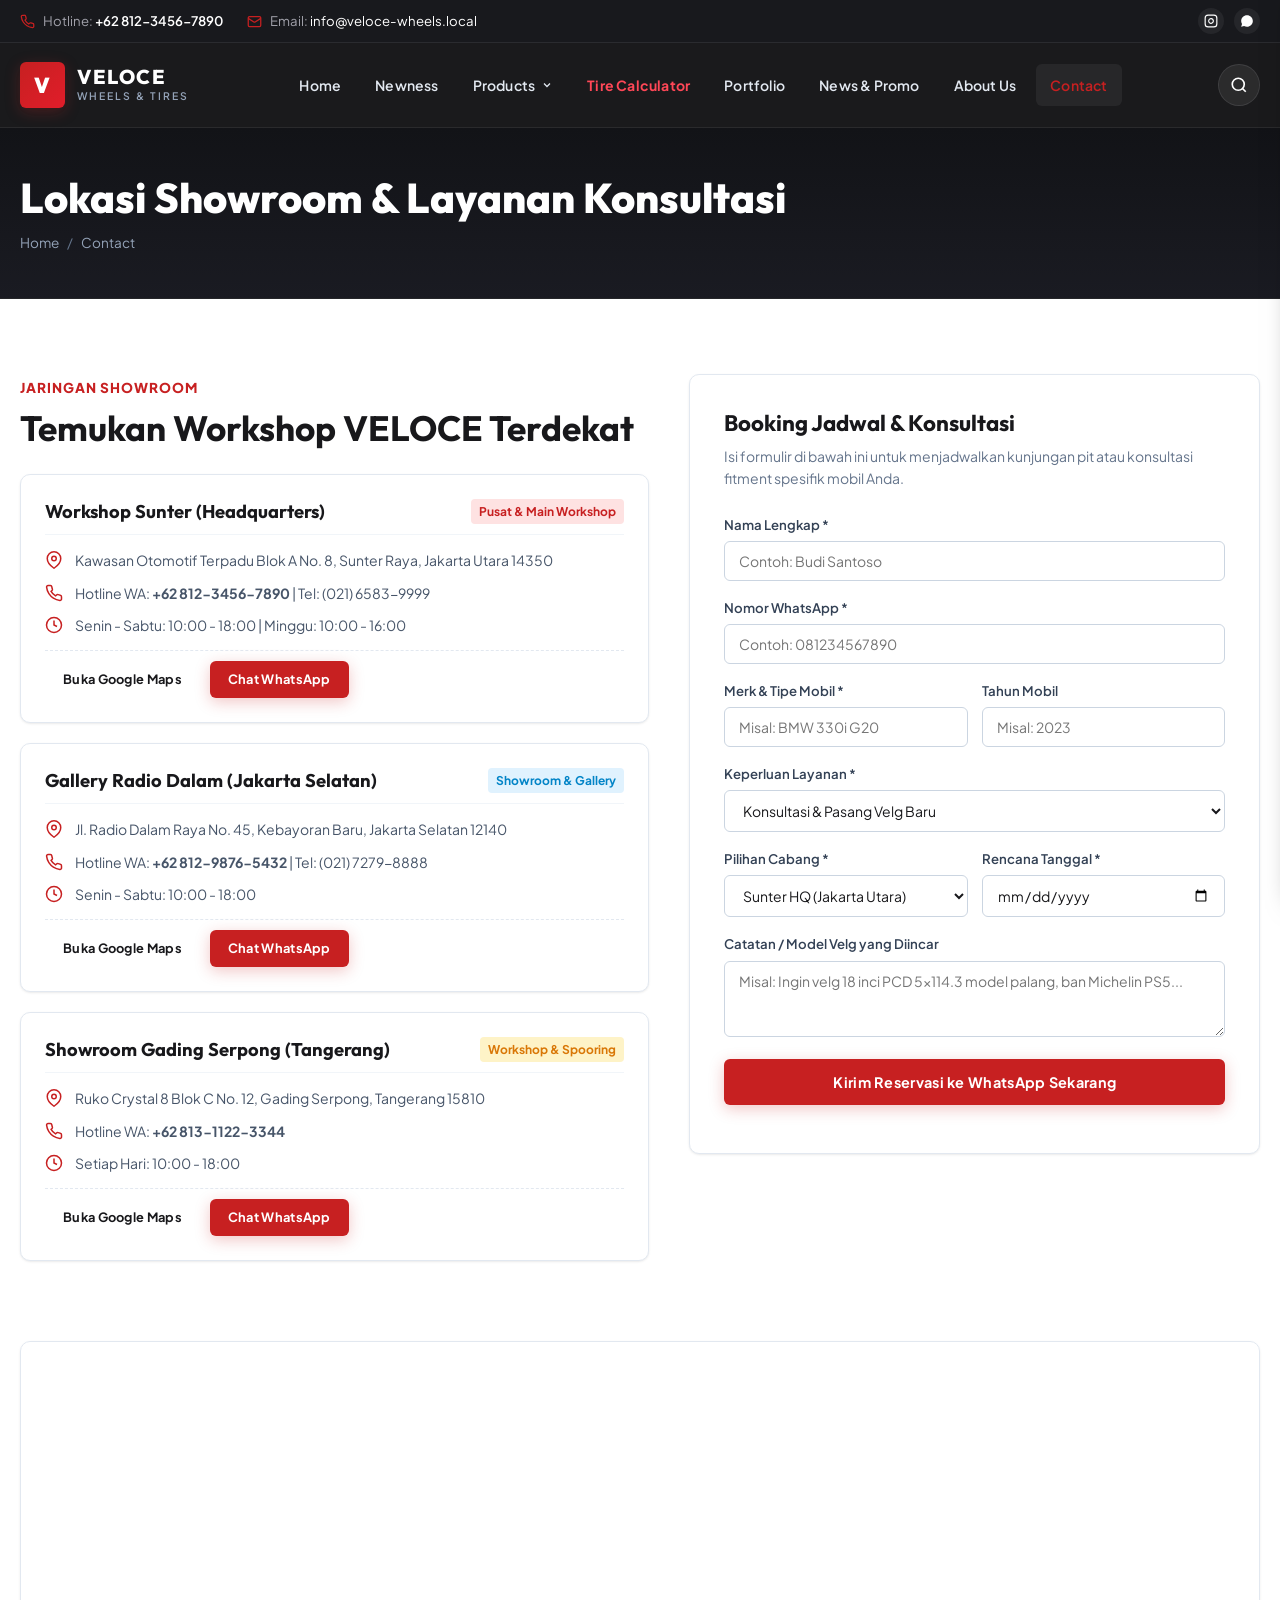
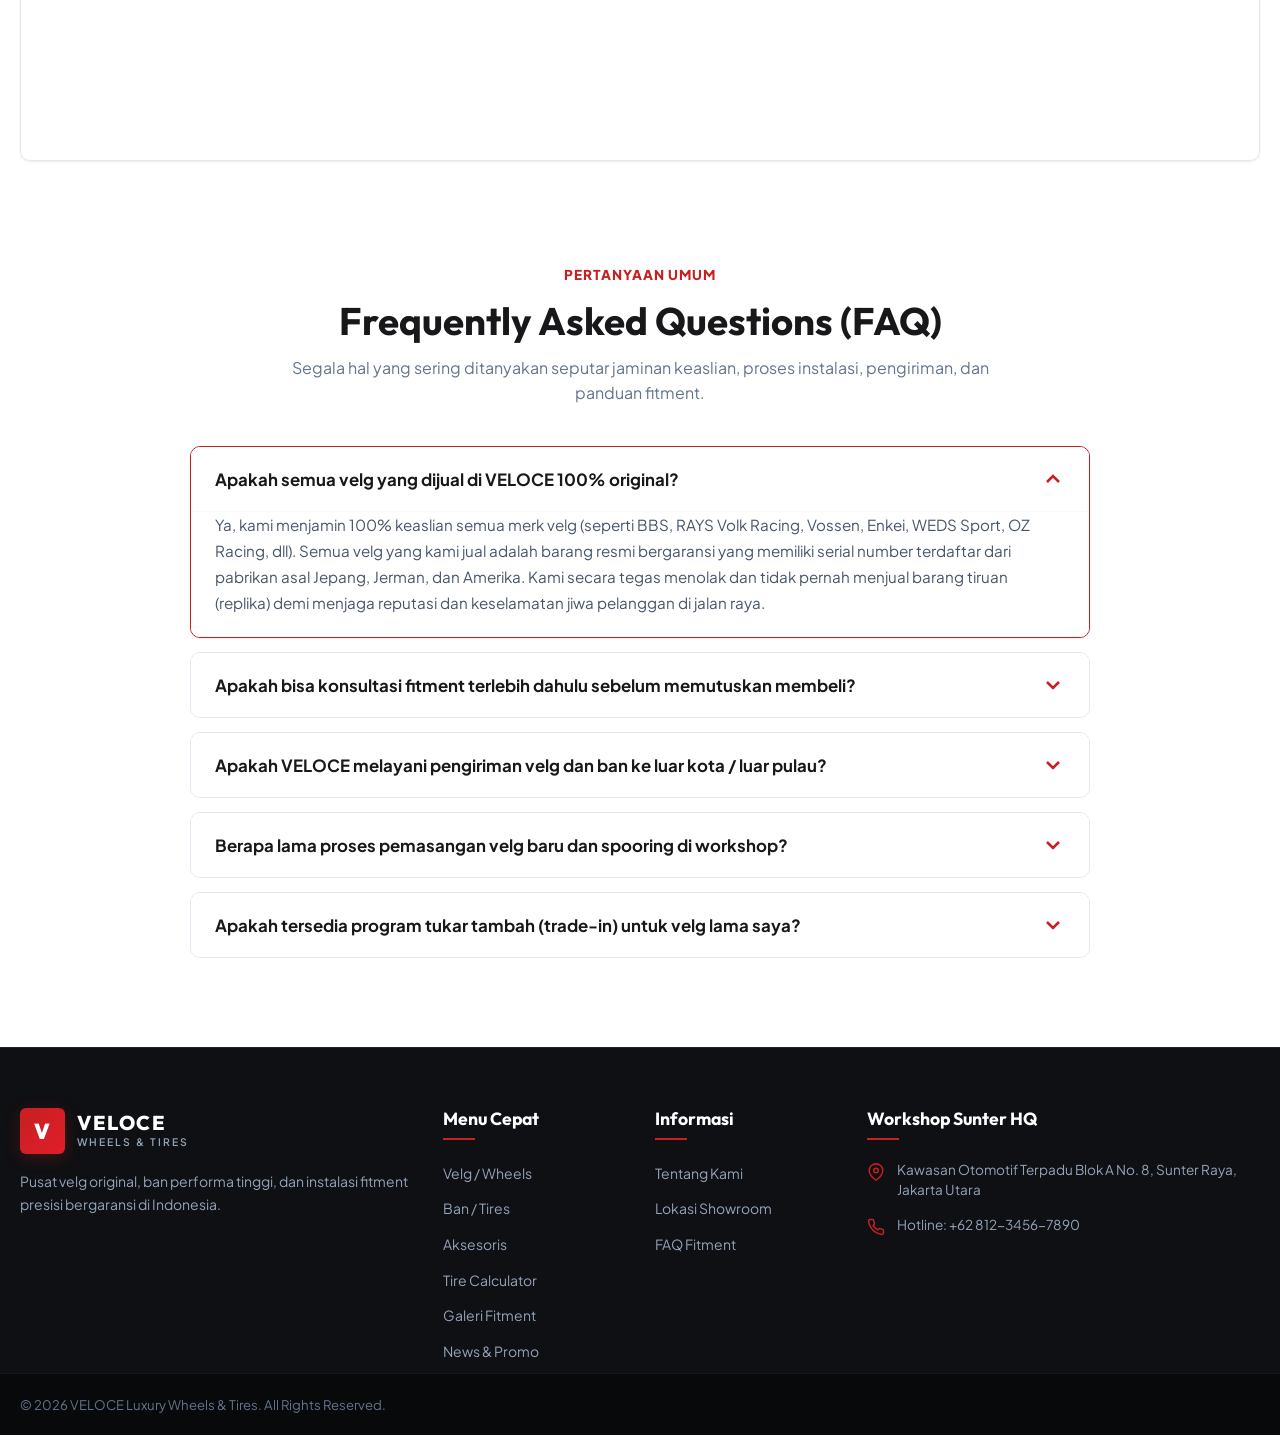
<file: contact.html>
<!DOCTYPE html>
<html lang="id">

<head>
  <meta charset="UTF-8">
  <meta name="viewport" content="width=device-width, initial-scale=1.0, shrink-to-fit=no">
  <meta http-equiv="X-UA-Compatible" content="ie=edge">

  <!-- SEO Primary Meta Tags -->
  <title>Hubungi Kami & Lokasi Showroom Workshop | VELOCE</title>
  <meta name="title" content="Hubungi Kami & Lokasi Showroom Workshop | VELOCE">
  <meta name="description"
    content="Kunjungi showroom dan workshop VELOCE di Jakarta Utara, Jakarta Selatan, dan Tangerang Serpong. Booking jadwal pemasangan velg dan Hunter 3D spooring.">
  <meta name="keywords"
    content="kontak veloce, alamat toko velg sunter, toko ban jakarta selatan, booking spooring 3d hunter, whatsapp konsultasi velg">
  <meta name="robots" content="index, follow">

  <!-- Open Graph -->
  <meta property="og:type" content="website">
  <meta property="og:url" content="https://veloce-wheels.local/contact.html">
  <meta property="og:title" content="Hubungi Kami & Lokasi Showroom Workshop | VELOCE">
  <meta property="og:description"
    content="Alamat showroom resmi, nomor hotline WhatsApp, jadwal operasional, dan form konsultasi online.">

  <!-- CSS Stylesheet -->
  <link rel="stylesheet" href="assets/css/style.css">
</head>

<body class="contact-page">

  <!-- Top Bar -->
  <div class="topbar">
    <div class="container">
      <div class="topbar-info">
        <div class="topbar-info-item">
          <svg viewBox="0 0 24 24" fill="none" stroke="currentColor" stroke-width="2">
            <path
              d="M22 16.92v3a2 2 0 0 1-2.18 2 19.79 19.79 0 0 1-8.63-3.07 19.5 19.5 0 0 1-6-6 19.79 19.79 0 0 1-3.07-8.67A2 2 0 0 1 4.11 2h3a2 2 0 0 1 2 1.72 12.84 12.84 0 0 0 .7 2.81 2 2 0 0 1-.45 2.11L8.09 9.91a16 16 0 0 0 6 6l1.27-1.27a2 2 0 0 1 2.11-.45 12.84 12.84 0 0 0 2.81.7A2 2 0 0 1 22 16.92z" />
          </svg>
          <span>Hotline: <a href="tel:+6281234567890" style="color:#fff; font-weight:600;">+62 812-3456-7890</a></span>
        </div>
        <div class="topbar-info-item">
          <svg viewBox="0 0 24 24" fill="none" stroke="currentColor" stroke-width="2">
            <rect x="2" y="4" width="20" height="16" rx="2" />
            <path d="m22 7-8.97 5.7a1.94 1.94 0 0 1-2.06 0L2 7" />
          </svg>
          <span>Email: <a href="mailto:info@veloce-wheels.local" style="color:#fff;">info@veloce-wheels.local</a></span>
        </div>
      </div>
      <div class="topbar-right">
        <div class="social-links-mini">
          <a href="https://instagram.com" target="_blank" rel="noopener"><svg width="14" height="14" viewBox="0 0 24 24"
              fill="none" stroke="currentColor" stroke-width="2">
              <rect width="20" height="20" x="2" y="2" rx="5" ry="5" />
              <path d="M16 11.37A4 4 0 1 1 12.63 8 4 4 0 0 1 16 11.37z" />
              <line x1="17.5" x2="17.51" y1="6.5" y2="6.5" />
            </svg></a>
          <a href="https://wa.me/6281234567890" target="_blank" rel="noopener"><svg width="14" height="14"
              viewBox="0 0 24 24" fill="currentColor">
              <path
                d="M17.472 14.382c-.301-.15-1.78-.877-2.056-.977-.276-.101-.477-.15-.678.15-.2.301-.778.977-.954 1.178-.175.201-.351.226-.652.075s-1.272-.469-2.424-1.496c-.896-.799-1.501-1.786-1.677-2.087-.175-.301-.019-.464.132-.614.135-.135.301-.351.451-.527.15-.175.2-.301.301-.501.101-.2.05-.376-.025-.527s-.678-1.631-.929-2.233c-.244-.587-.493-.508-.678-.517-.175-.008-.376-.01-.577-.01s-.527.075-.803.376c-.276.301-1.054 1.03-1.054 2.511s1.079 2.912 1.23 3.113c.15.201 2.124 3.243 5.145 4.547.719.31 1.28.495 1.718.634.722.23 1.378.197 1.897.12.578-.087 1.78-.727 2.031-1.429.251-.702.251-1.304.175-1.429-.074-.125-.276-.2-.577-.35zM12 2C6.477 2 2 6.477 2 12c0 1.89.525 3.66 1.438 5.168L2 22l4.982-1.39A9.957 9.957 0 0 0 12 22c5.523 0 10-4.477 10-10S17.523 2 12 2z" />
            </svg></a>
        </div>
      </div>
    </div>
  </div>

  <!-- Header -->
  <header class="main-header">
    <div class="container">
      <div class="header-inner">
        <a href="index.html" class="brand-logo" aria-label="VELOCE Homepage">
          <span class="logo-badge">V</span>
          <div class="logo-meta">
            <span class="logo-title">VELOCE</span>
            <span class="logo-subtitle">WHEELS & TIRES</span>
          </div>
        </a>

        <nav class="main-nav" aria-label="Main Navigation">
          <ul class="navbar-nav">
            <li class="nav-item"><a href="index.html" class="nav-link">Home</a></li>
            <li class="nav-item"><a href="newness.html" class="nav-link">Newness</a></li>
            <li class="nav-item">
              <a href="wheels.html" class="nav-link">Products <svg class="chevron" viewBox="0 0 24 24" fill="none"
                  stroke="currentColor" stroke-width="2.5">
                  <polyline points="6 9 12 15 18 9" />
                </svg></a>
              <ul class="dropdown-menu">
                <li><a href="wheels.html" class="dropdown-item">Velg / Wheels</a></li>
                <li><a href="tires.html" class="dropdown-item">Ban / Tires</a></li>
                <li><a href="accessories.html" class="dropdown-item">Accessories & Suspension</a></li>
              </ul>
            </li>
            <li class="nav-item"><a href="tire-calculator.html" class="nav-link"
                style="color: #ff4757; font-weight:700;">Tire Calculator</a></li>
            <li class="nav-item"><a href="portfolio.html" class="nav-link">Portfolio</a></li>
            <li class="nav-item"><a href="news.html" class="nav-link">News & Promo</a></li>
            <li class="nav-item"><a href="about.html" class="nav-link">About Us</a></li>
            <li class="nav-item"><a href="contact.html" class="nav-link active">Contact</a></li>
          </ul>
        </nav>

        <div class="header-actions">
          <button type="button" class="btn-icon searchBoxToggler" aria-label="Cari"><svg width="18" height="18"
              viewBox="0 0 24 24" fill="none" stroke="currentColor" stroke-width="2.2">
              <circle cx="11" cy="11" r="8" />
              <line x1="21" y1="21" x2="16.65" y2="16.65" />
            </svg></button>
          <button type="button" class="mobile-toggle" aria-label="Menu"><svg width="24" height="24" viewBox="0 0 24 24"
              fill="none" stroke="currentColor" stroke-width="2">
              <line x1="3" y1="12" x2="21" y2="12" />
              <line x1="3" y1="6" x2="21" y2="6" />
              <line x1="3" y1="18" x2="21" y2="18" />
            </svg></button>
        </div>
      </div>
    </div>
  </header>

  <!-- Floating Sidebar -->
  <aside id="floating-sidebar" aria-label="Kontak Cepat">
    <a href="tel:+6281234567890" class="sidebar-item" title="Telepon"><svg viewBox="0 0 24 24" fill="none"
        stroke="currentColor" stroke-width="2">
        <path
          d="M22 16.92v3a2 2 0 0 1-2.18 2 19.79 19.79 0 0 1-8.63-3.07 19.5 19.5 0 0 1-6-6 19.79 19.79 0 0 1-3.07-8.67A2 2 0 0 1 4.11 2h3a2 2 0 0 1 2 1.72 12.84 12.84 0 0 0 .7 2.81 2 2 0 0 1-.45 2.11L8.09 9.91a16 16 0 0 0 6 6l1.27-1.27a2 2 0 0 1 2.11-.45 12.84 12.84 0 0 0 2.81.7A2 2 0 0 1 22 16.92z" />
      </svg></a>
    <a href="https://wa.me/6281234567890" target="_blank" rel="noopener" class="sidebar-item" title="WhatsApp"><svg
        viewBox="0 0 24 24" fill="currentColor">
        <path
          d="M17.472 14.382c-.301-.15-1.78-.877-2.056-.977-.276-.101-.477-.15-.678.15-.2.301-.778.977-.954 1.178-.175.201-.351.226-.652.075s-1.272-.469-2.424-1.496c-.896-.799-1.501-1.786-1.677-2.087-.175-.301-.019-.464.132-.614.135-.135.301-.351.451-.527.15-.175.2-.301.301-.501.101-.2.05-.376-.025-.527s-.678-1.631-.929-2.233c-.244-.587-.493-.508-.678-.517-.175-.008-.376-.01-.577-.01s-.527.075-.803.376c-.276.301-1.054 1.03-1.054 2.511s1.079 2.912 1.23 3.113c.15.201 2.124 3.243 5.145 4.547.719.31 1.28.495 1.718.634.722.23 1.378.197 1.897.12.578-.087 1.78-.727 2.031-1.429.251-.702.251-1.304.175-1.429-.074-.125-.276-.2-.577-.35zM12 2C6.477 2 2 6.477 2 12c0 1.89.525 3.66 1.438 5.168L2 22l4.982-1.39A9.957 9.957 0 0 0 12 22c5.523 0 10-4.477 10-10S17.523 2 12 2z" />
      </svg></a>
    <a href="tire-calculator.html" class="sidebar-item" title="Tire Calculator"><svg viewBox="0 0 24 24" fill="none"
        stroke="currentColor" stroke-width="2">
        <circle cx="12" cy="12" r="10" />
        <circle cx="12" cy="12" r="4" />
        <line x1="4.93" y1="4.93" x2="9.17" y2="9.17" />
        <line x1="14.83" y1="14.83" x2="19.07" y2="19.07" />
        <line x1="14.83" y1="9.17" x2="19.07" y2="4.93" />
        <line x1="4.93" y1="19.07" x2="9.17" y2="14.83" />
      </svg></a>
  </aside>

  <!-- Breadcrumb -->
  <section class="breadcrumb-banner">
    <div class="container">
      <div class="breadcrumb-content">
        <h1>Lokasi Showroom & Layanan Konsultasi</h1>
        <ul class="breadcrumb-list">
          <li><a href="index.html">Home</a></li>
          <li class="breadcrumb-separator">/</li>
          <li><span>Contact</span></li>
        </ul>
      </div>
    </div>
  </section>

  <!-- Main Contact Section -->
  <main class="section-space">
    <div class="container">

      <div class="contact-grid">

        <!-- Left: Showroom Locations -->
        <div>
          <span
            style="color:var(--primary); font-weight:800; font-size:0.85rem; text-transform:uppercase; letter-spacing:1px; display:inline-block; margin-bottom:8px;">
            JARINGAN SHOWROOM
          </span>
          <h2 style="font-size:clamp(1.6rem, 2.8vw, 2.2rem); margin-bottom:24px;">Temukan Workshop VELOCE Terdekat</h2>

          <!-- Store 1: Sunter HQ -->
          <div class="store-card" data-aos="fade-up">
            <div class="store-header">
              <h3 style="font-size:1.15rem; margin:0;">Workshop Sunter (Headquarters)</h3>
              <span class="store-badge">Pusat & Main Workshop</span>
            </div>
            <div class="store-detail-row">
              <svg viewBox="0 0 24 24" fill="none" stroke="currentColor" stroke-width="2">
                <path d="M21 10c0 7-9 13-9 13s-9-6-9-13a9 9 0 0 1 18 0z" />
                <circle cx="12" cy="10" r="3" />
              </svg>
              <span>Kawasan Otomotif Terpadu Blok A No. 8, Sunter Raya, Jakarta Utara 14350</span>
            </div>
            <div class="store-detail-row">
              <svg viewBox="0 0 24 24" fill="none" stroke="currentColor" stroke-width="2">
                <path
                  d="M22 16.92v3a2 2 0 0 1-2.18 2 19.79 19.79 0 0 1-8.63-3.07 19.5 19.5 0 0 1-6-6 19.79 19.79 0 0 1-3.07-8.67A2 2 0 0 1 4.11 2h3a2 2 0 0 1 2 1.72 12.84 12.84 0 0 0 .7 2.81 2 2 0 0 1-.45 2.11L8.09 9.91a16 16 0 0 0 6 6l1.27-1.27a2 2 0 0 1 2.11-.45 12.84 12.84 0 0 0 2.81.7A2 2 0 0 1 22 16.92z" />
              </svg>
              <span>Hotline WA: <strong>+62 812-3456-7890</strong> | Tel: (021) 6583-9999</span>
            </div>
            <div class="store-detail-row">
              <svg viewBox="0 0 24 24" fill="none" stroke="currentColor" stroke-width="2">
                <circle cx="12" cy="12" r="10" />
                <polyline points="12 6 12 12 16 14" />
              </svg>
              <span>Senin - Sabtu: 10:00 - 18:00 | Minggu: 10:00 - 16:00</span>
            </div>
            <div style="margin-top:14px; padding-top:10px; border-top:1px dashed #e2e8f0; display:flex; gap:10px;">
              <a href="https://maps.google.com" target="_blank" class="btn btn-outline btn-sm">Buka Google Maps</a>
              <a href="https://wa.me/6281234567890?text=Halo%20Sunter%20HQ,%20saya%20ingin%20booking%20jadwal"
                target="_blank" class="btn btn-primary btn-sm">Chat WhatsApp</a>
            </div>
          </div>

          <!-- Store 2: Radio Dalam -->
          <div class="store-card" data-aos="fade-up" data-aos-delay="100">
            <div class="store-header">
              <h3 style="font-size:1.15rem; margin:0;">Gallery Radio Dalam (Jakarta Selatan)</h3>
              <span class="store-badge" style="background:#e0f2fe; color:#0284c7;">Showroom & Gallery</span>
            </div>
            <div class="store-detail-row">
              <svg viewBox="0 0 24 24" fill="none" stroke="currentColor" stroke-width="2">
                <path d="M21 10c0 7-9 13-9 13s-9-6-9-13a9 9 0 0 1 18 0z" />
                <circle cx="12" cy="10" r="3" />
              </svg>
              <span>Jl. Radio Dalam Raya No. 45, Kebayoran Baru, Jakarta Selatan 12140</span>
            </div>
            <div class="store-detail-row">
              <svg viewBox="0 0 24 24" fill="none" stroke="currentColor" stroke-width="2">
                <path
                  d="M22 16.92v3a2 2 0 0 1-2.18 2 19.79 19.79 0 0 1-8.63-3.07 19.5 19.5 0 0 1-6-6 19.79 19.79 0 0 1-3.07-8.67A2 2 0 0 1 4.11 2h3a2 2 0 0 1 2 1.72 12.84 12.84 0 0 0 .7 2.81 2 2 0 0 1-.45 2.11L8.09 9.91a16 16 0 0 0 6 6l1.27-1.27a2 2 0 0 1 2.11-.45 12.84 12.84 0 0 0 2.81.7A2 2 0 0 1 22 16.92z" />
              </svg>
              <span>Hotline WA: <strong>+62 812-9876-5432</strong> | Tel: (021) 7279-8888</span>
            </div>
            <div class="store-detail-row">
              <svg viewBox="0 0 24 24" fill="none" stroke="currentColor" stroke-width="2">
                <circle cx="12" cy="12" r="10" />
                <polyline points="12 6 12 12 16 14" />
              </svg>
              <span>Senin - Sabtu: 10:00 - 18:00</span>
            </div>
            <div style="margin-top:14px; padding-top:10px; border-top:1px dashed #e2e8f0; display:flex; gap:10px;">
              <a href="https://maps.google.com" target="_blank" class="btn btn-outline btn-sm">Buka Google Maps</a>
              <a href="https://wa.me/6281298765432" target="_blank" class="btn btn-primary btn-sm">Chat WhatsApp</a>
            </div>
          </div>

          <!-- Store 3: Serpong -->
          <div class="store-card" data-aos="fade-up" data-aos-delay="200">
            <div class="store-header">
              <h3 style="font-size:1.15rem; margin:0;">Showroom Gading Serpong (Tangerang)</h3>
              <span class="store-badge" style="background:#fef3c7; color:#d97706;">Workshop & Spooring</span>
            </div>
            <div class="store-detail-row">
              <svg viewBox="0 0 24 24" fill="none" stroke="currentColor" stroke-width="2">
                <path d="M21 10c0 7-9 13-9 13s-9-6-9-13a9 9 0 0 1 18 0z" />
                <circle cx="12" cy="10" r="3" />
              </svg>
              <span>Ruko Crystal 8 Blok C No. 12, Gading Serpong, Tangerang 15810</span>
            </div>
            <div class="store-detail-row">
              <svg viewBox="0 0 24 24" fill="none" stroke="currentColor" stroke-width="2">
                <path
                  d="M22 16.92v3a2 2 0 0 1-2.18 2 19.79 19.79 0 0 1-8.63-3.07 19.5 19.5 0 0 1-6-6 19.79 19.79 0 0 1-3.07-8.67A2 2 0 0 1 4.11 2h3a2 2 0 0 1 2 1.72 12.84 12.84 0 0 0 .7 2.81 2 2 0 0 1-.45 2.11L8.09 9.91a16 16 0 0 0 6 6l1.27-1.27a2 2 0 0 1 2.11-.45 12.84 12.84 0 0 0 2.81.7A2 2 0 0 1 22 16.92z" />
              </svg>
              <span>Hotline WA: <strong>+62 813-1122-3344</strong></span>
            </div>
            <div class="store-detail-row">
              <svg viewBox="0 0 24 24" fill="none" stroke="currentColor" stroke-width="2">
                <circle cx="12" cy="12" r="10" />
                <polyline points="12 6 12 12 16 14" />
              </svg>
              <span>Setiap Hari: 10:00 - 18:00</span>
            </div>
            <div style="margin-top:14px; padding-top:10px; border-top:1px dashed #e2e8f0; display:flex; gap:10px;">
              <a href="https://maps.google.com" target="_blank" class="btn btn-outline btn-sm">Buka Google Maps</a>
              <a href="https://wa.me/6281311223344" target="_blank" class="btn btn-primary btn-sm">Chat WhatsApp</a>
            </div>
          </div>

        </div>

        <!-- Right: Online Booking & Consultation Form -->
        <div>
          <div class="contact-form-wrap" data-aos="fade-up">
            <h3 style="font-size:1.4rem; margin-bottom:8px;">Booking Jadwal & Konsultasi</h3>
            <p style="color:#64748b; font-size:0.875rem; margin-bottom:24px;">Isi formulir di bawah ini untuk
              menjadwalkan kunjungan pit atau konsultasi fitment spesifik mobil Anda.</p>

            <form id="appointmentBookingForm">
              <div class="form-group">
                <label class="form-label" for="bookingName">Nama Lengkap *</label>
                <input type="text" id="bookingName" class="form-control" placeholder="Contoh: Budi Santoso" required>
              </div>

              <div class="form-group">
                <label class="form-label" for="bookingPhone">Nomor WhatsApp *</label>
                <input type="tel" id="bookingPhone" class="form-control" placeholder="Contoh: 081234567890" required>
              </div>

              <div style="display:grid; grid-template-columns:1fr 1fr; gap:14px;">
                <div class="form-group">
                  <label class="form-label" for="bookingCar">Merk & Tipe Mobil *</label>
                  <input type="text" id="bookingCar" class="form-control" placeholder="Misal: BMW 330i G20" required>
                </div>
                <div class="form-group">
                  <label class="form-label" for="bookingYear">Tahun Mobil</label>
                  <input type="text" id="bookingYear" class="form-control" placeholder="Misal: 2023">
                </div>
              </div>

              <div class="form-group">
                <label class="form-label" for="bookingService">Keperluan Layanan *</label>
                <select id="bookingService" class="form-select" required>
                  <option value="Konsultasi & Pasang Velg Baru">Konsultasi & Pasang Velg Baru</option>
                  <option value="Ganti Ban Performa & Road Force Balancing">Ganti Ban Performa & Road Force Balancing
                  </option>
                  <option value="Hunter HawkEye 3D Laser Spooring">Hunter HawkEye 3D Laser Spooring</option>
                  <option value="Pemasangan Coilover / Lowering Kit">Pemasangan Coilover / Lowering Kit</option>
                  <option value="Pemasangan Big Brake Kit (BBK)">Pemasangan Big Brake Kit (BBK)</option>
                  <option value="Tukar Tambah Velg Original">Tukar Tambah Velg Original</option>
                </select>
              </div>

              <div style="display:grid; grid-template-columns:1fr 1fr; gap:14px;">
                <div class="form-group">
                  <label class="form-label" for="bookingBranch">Pilihan Cabang *</label>
                  <select id="bookingBranch" class="form-select" required>
                    <option value="Sunter HQ (Jakarta Utara)">Sunter HQ (Jakarta Utara)</option>
                    <option value="Radio Dalam (Jakarta Selatan)">Radio Dalam (Jakarta Selatan)</option>
                    <option value="Gading Serpong (Tangerang)">Gading Serpong (Tangerang)</option>
                  </select>
                </div>
                <div class="form-group">
                  <label class="form-label" for="bookingDate">Rencana Tanggal *</label>
                  <input type="date" id="bookingDate" class="form-control" required>
                </div>
              </div>

              <div class="form-group">
                <label class="form-label" for="bookingNotes">Catatan / Model Velg yang Diincar</label>
                <textarea id="bookingNotes" class="form-control" rows="3"
                  placeholder="Misal: Ingin velg 18 inci PCD 5x114.3 model palang, ban Michelin PS5..."></textarea>
              </div>

              <button type="submit" class="btn btn-primary" style="width:100%; padding:14px; font-weight:700;">
                Kirim Reservasi ke WhatsApp Sekarang
              </button>
            </form>
            <div id="bookingFeedback" style="margin-top:14px;"></div>
          </div>
        </div>

      </div>

      <!-- Map Embed Section -->
      <div class="map-embed-card" data-aos="fade-up">
        <iframe title="Peta Lokasi VELOCE Headquarters"
          src="https://www.google.com/maps/embed?pb=!1m18!1m12!1m3!1d3966.862370776856!2d106.87856417578278!3d-6.149174560275812!2m3!1f0!2f0!3f0!3m2!1i1024!2i768!4f13.1!3m3!1m2!1s0x2e69f5926ec39d57%3A0xe54e60fc3d0db4d9!2sSunter%20Agung%2C%20Tj.%20Priok%2C%20North%20Jakarta%20City%2C%20Jakarta!5e0!3m2!1sen!2sid!4v1700000000000!5m2!1sen!2sid"
          allowfullscreen="" loading="lazy" referrerpolicy="no-referrer-when-downgrade">
        </iframe>
      </div>

      <!-- FAQ Section -->
      <div id="faq" style="padding-top:40px;">
        <div class="section-header" style="text-align:center; max-width:700px; margin:0 auto 40px;" data-aos="fade-up">
          <span
            style="color:var(--primary); font-weight:800; font-size:0.85rem; text-transform:uppercase; letter-spacing:1px;">PERTANYAAN
            UMUM</span>
          <h2 style="font-size:clamp(1.8rem, 3vw, 2.4rem); margin:10px 0;">Frequently Asked Questions (FAQ)</h2>
          <p style="color:#64748b;">Segala hal yang sering ditanyakan seputar jaminan keaslian, proses instalasi,
            pengiriman, dan panduan fitment.</p>
        </div>

        <div class="faq-accordion" data-aos="fade-up">

          <div class="faq-item">
            <button class="faq-question">
              <span>Apakah semua velg yang dijual di VELOCE 100% original?</span>
              <svg class="faq-icon" viewBox="0 0 24 24" fill="none" stroke="currentColor" stroke-width="2.5">
                <polyline points="6 9 12 15 18 9" />
              </svg>
            </button>
            <div class="faq-answer">
              <div class="faq-answer-inner">
                Ya, kami menjamin 100% keaslian semua merk velg (seperti BBS, RAYS Volk Racing, Vossen, Enkei, WEDS
                Sport, OZ Racing, dll). Semua velg yang kami jual adalah barang resmi bergaransi yang memiliki serial
                number terdaftar dari pabrikan asal Jepang, Jerman, dan Amerika. Kami secara tegas menolak dan tidak
                pernah menjual barang tiruan (replika) demi menjaga reputasi dan keselamatan jiwa pelanggan di jalan
                raya.
              </div>
            </div>
          </div>

          <div class="faq-item">
            <button class="faq-question">
              <span>Apakah bisa konsultasi fitment terlebih dahulu sebelum memutuskan membeli?</span>
              <svg class="faq-icon" viewBox="0 0 24 24" fill="none" stroke="currentColor" stroke-width="2.5">
                <polyline points="6 9 12 15 18 9" />
              </svg>
            </button>
            <div class="faq-answer">
              <div class="faq-answer-inner">
                Tentu saja, konsultasi fitment di VELOCE 100% gratis! Anda bisa memanfaatkan fitur <a
                  href="tire-calculator.html" style="color:var(--primary); font-weight:700;">Tire Calculator</a> di
                website kami, menghubungi hotline WhatsApp kami, atau datang langsung ke showroom untuk melakukan tes
                fitting sampel velg ke mobil Anda sebelum velg dipasangi ban.
              </div>
            </div>
          </div>

          <div class="faq-item">
            <button class="faq-question">
              <span>Apakah VELOCE melayani pengiriman velg dan ban ke luar kota / luar pulau?</span>
              <svg class="faq-icon" viewBox="0 0 24 24" fill="none" stroke="currentColor" stroke-width="2.5">
                <polyline points="6 9 12 15 18 9" />
              </svg>
            </button>
            <div class="faq-answer">
              <div class="faq-answer-inner">
                Ya, kami rutin mengirim pesanan velg dan paket ban ke seluruh penjuru Indonesia dari Sabang sampai
                Merauke. Semua velg dikemas dengan perlindungan maksimal (lapisan busa pelindung bibir velg, kardus
                tebal, dan packing kayu opsional) serta diasuransikan penuh menggunakan ekspedisi kargo rekanan
                terpercaya.
              </div>
            </div>
          </div>

          <div class="faq-item">
            <button class="faq-question">
              <span>Berapa lama proses pemasangan velg baru dan spooring di workshop?</span>
              <svg class="faq-icon" viewBox="0 0 24 24" fill="none" stroke="currentColor" stroke-width="2.5">
                <polyline points="6 9 12 15 18 9" />
              </svg>
            </button>
            <div class="faq-answer">
              <div class="faq-answer-inner">
                Rata-rata proses bongkar pasang ban menggunakan mesin touchless Corghi, balancing Road Force, pemasangan
                ke mobil dengan kunci torsi presisi, dan spooring digital Hunter HawkEye Elite 3D memakan waktu sekitar
                60 hingga 90 menit. Anda dapat menunggu dengan nyaman di Customer VIP Lounge kami sambil menikmati kopi.
              </div>
            </div>
          </div>

          <div class="faq-item">
            <button class="faq-question">
              <span>Apakah tersedia program tukar tambah (trade-in) untuk velg lama saya?</span>
              <svg class="faq-icon" viewBox="0 0 24 24" fill="none" stroke="currentColor" stroke-width="2.5">
                <polyline points="6 9 12 15 18 9" />
              </svg>
            </button>
            <div class="faq-answer">
              <div class="faq-answer-inner">
                Kami melayani tukar tambah khusus untuk velg original OEM mobil (bawaan pabrikan tertentu yang
                kondisinya prima) atau velg original aftermarket. Silakan bawa velg lama Anda ke workshop Sunter HQ
                untuk proses inspeksi kebulatan fisik, kondisi cat, dan taksasi nilai trade-in oleh tim penilai kami.
              </div>
            </div>
          </div>

        </div>
      </div>

    </div>
  </main>

  <!-- Footer -->
  <footer class="main-footer">
    <div class="container">
      <div class="row" style="display:flex; flex-wrap:wrap; margin:-15px;">
        <div class="col-4" style="flex:0 0 33.333%; padding:15px;">
          <a href="index.html" class="brand-logo" style="margin-bottom: 16px;">
            <span class="logo-badge">V</span>
            <div class="logo-meta">
              <span class="logo-title" style="color:#fff;">VELOCE</span>
              <span class="logo-subtitle">WHEELS & TIRES</span>
            </div>
          </a>
          <p style="color:#94a3b8; font-size:0.875rem; line-height:1.6; margin-bottom: 20px;">
            Pusat velg original, ban performa tinggi, dan instalasi fitment presisi bergaransi di Indonesia.
          </p>
        </div>
        <div class="col-2" style="flex:0 0 16.666%; padding:15px;">
          <h4 class="footer-widget-title">Menu Cepat</h4>
          <ul class="footer-links">
            <li><a href="wheels.html">Velg / Wheels</a></li>
            <li><a href="tires.html">Ban / Tires</a></li>
            <li><a href="accessories.html">Aksesoris</a></li>
            <li><a href="tire-calculator.html">Tire Calculator</a></li>
            <li><a href="portfolio.html">Galeri Fitment</a></li>
            <li><a href="news.html">News & Promo</a></li>
          </ul>
        </div>
        <div class="col-2" style="flex:0 0 16.666%; padding:15px;">
          <h4 class="footer-widget-title">Informasi</h4>
          <ul class="footer-links">
            <li><a href="about.html">Tentang Kami</a></li>
            <li><a href="contact.html">Lokasi Showroom</a></li>
            <li><a href="contact.html#faq">FAQ Fitment</a></li>
          </ul>
        </div>
        <div class="col-4" style="flex:0 0 33.333%; padding:15px;">
          <h4 class="footer-widget-title">Workshop Sunter HQ</h4>
          <div class="footer-contact-item">
            <svg viewBox="0 0 24 24" fill="none" stroke="currentColor" stroke-width="2">
              <path d="M21 10c0 7-9 13-9 13s-9-6-9-13a9 9 0 0 1 18 0z" />
              <circle cx="12" cy="10" r="3" />
            </svg>
            <span>Kawasan Otomotif Terpadu Blok A No. 8, Sunter Raya, Jakarta Utara</span>
          </div>
          <div class="footer-contact-item">
            <svg viewBox="0 0 24 24" fill="none" stroke="currentColor" stroke-width="2">
              <path
                d="M22 16.92v3a2 2 0 0 1-2.18 2 19.79 19.79 0 0 1-8.63-3.07 19.5 19.5 0 0 1-6-6 19.79 19.79 0 0 1-3.07-8.67A2 2 0 0 1 4.11 2h3a2 2 0 0 1 2 1.72 12.84 12.84 0 0 0 .7 2.81 2 2 0 0 1-.45 2.11L8.09 9.91a16 16 0 0 0 6 6l1.27-1.27a2 2 0 0 1 2.11-.45 12.84 12.84 0 0 0 2.81.7A2 2 0 0 1 22 16.92z" />
            </svg>
            <span>Hotline: +62 812-3456-7890</span>
          </div>
        </div>
      </div>
    </div>
    <div class="footer-bottom">
      <div class="container">
        <p>&copy; 2026 VELOCE Luxury Wheels & Tires. All Rights Reserved.</p>
      </div>
    </div>
  </footer>

  <!-- Search Modal -->
  <div class="search-modal" aria-hidden="true">
    <div class="search-box-wrap">
      <button class="search-modal-close" aria-label="Tutup Pencarian">&times;</button>
      <form action="wheels.html" method="GET" class="search-form-inner">
        <input type="text" name="q" placeholder="Cari artikel, velg, atau ban..." required>
        <button type="submit" aria-label="Cari"><svg width="24" height="24" viewBox="0 0 24 24" fill="none"
            stroke="currentColor" stroke-width="2.5">
            <circle cx="11" cy="11" r="8" />
            <line x1="21" y1="21" x2="16.65" y2="16.65" />
          </svg></button>
      </form>
    </div>
  </div>

  <!-- Mobile Drawer -->
  <div class="drawer-overlay"></div>
  <aside class="mobile-drawer" aria-label="Mobile Navigation">
    <div class="drawer-header">
      <a href="index.html" class="brand-logo">
        <span class="logo-badge">V</span>
        <span class="logo-title" style="color:#fff; font-size:1.1rem;">VELOCE</span>
      </a>
      <button class="drawer-close" aria-label="Tutup Menu">&times;</button>
    </div>
    <ul class="mobile-nav-list">
      <li><a href="index.html" class="mobile-nav-link">Home</a></li>
      <li><a href="newness.html" class="mobile-nav-link">Newness</a></li>
      <li>
        <a href="#" class="mobile-nav-link mobile-submenu-toggle">
          Products
          <svg width="14" height="14" viewBox="0 0 24 24" fill="none" stroke="currentColor" stroke-width="2.5">
            <polyline points="6 9 12 15 18 9" />
          </svg>
        </a>
        <div class="mobile-submenu">
          <a href="wheels.html">Velg / Wheels</a>
          <a href="tires.html">Ban / Tires</a>
          <a href="accessories.html">Accessories</a>
        </div>
      </li>
      <li><a href="tire-calculator.html" class="mobile-nav-link" style="color:var(--primary);">Tire Calculator</a></li>
      <li><a href="portfolio.html" class="mobile-nav-link">Portfolio</a></li>
      <li><a href="news.html" class="mobile-nav-link">News & Promo</a></li>
      <li><a href="about.html" class="mobile-nav-link">About Us</a></li>
      <li><a href="contact.html" class="mobile-nav-link active">Contact</a></li>
    </ul>
  </aside>

  <!-- Scroll Top -->
  <button class="scroll-top-btn" aria-label="Kembali ke atas"><svg width="20" height="20" viewBox="0 0 24 24"
      fill="none" stroke="currentColor" stroke-width="2.5">
      <polyline points="18 15 12 9 6 15" />
    </svg></button>

  <script src="assets/js/main.js"></script>
  <script>
    // Form submission handler
    const form = document.getElementById('appointmentBookingForm');
    const feedback = document.getElementById('bookingFeedback');

    if (form) {
      form.addEventListener('submit', (e) => {
        e.preventDefault();
        const name = document.getElementById('bookingName').value;
        const phone = document.getElementById('bookingPhone').value;
        const car = document.getElementById('bookingCar').value;
        const year = document.getElementById('bookingYear').value || '-';
        const service = document.getElementById('bookingService').value;
        const branch = document.getElementById('bookingBranch').value;
        const date = document.getElementById('bookingDate').value;
        const notes = document.getElementById('bookingNotes').value || '-';

        let text = `*FORMULIR RESERVASI & KONSULTASI VELOCE*%0A%0A`;
        text += `• *Nama:* ${encodeURIComponent(name)}%0A`;
        text += `• *No. WA:* ${encodeURIComponent(phone)}%0A`;
        text += `• *Mobil:* ${encodeURIComponent(car)} (${encodeURIComponent(year)})%0A`;
        text += `• *Layanan:* ${encodeURIComponent(service)}%0A`;
        text += `• *Cabang:* ${encodeURIComponent(branch)}%0A`;
        text += `• *Tanggal Rencana:* ${encodeURIComponent(date)}%0A`;
        text += `• *Catatan:* ${encodeURIComponent(notes)}%0A%0A`;
        text += `Mohon konfirmasi ketersediaan jadwal pit workshop. Terima kasih!`;

        feedback.innerHTML = '<div style="background:#f0fdf4; color:#166534; padding:12px; border-radius:6px; font-size:0.875rem; border:1px solid #bbf7d0;">✓ Membuka WhatsApp untuk mengirimkan reservasi Anda...</div>';

        setTimeout(() => {
          window.open(`https://wa.me/6281234567890?text=${text}`, '_blank');
        }, 600);
      });
    }
  </script>
</body>

</html>
</file>
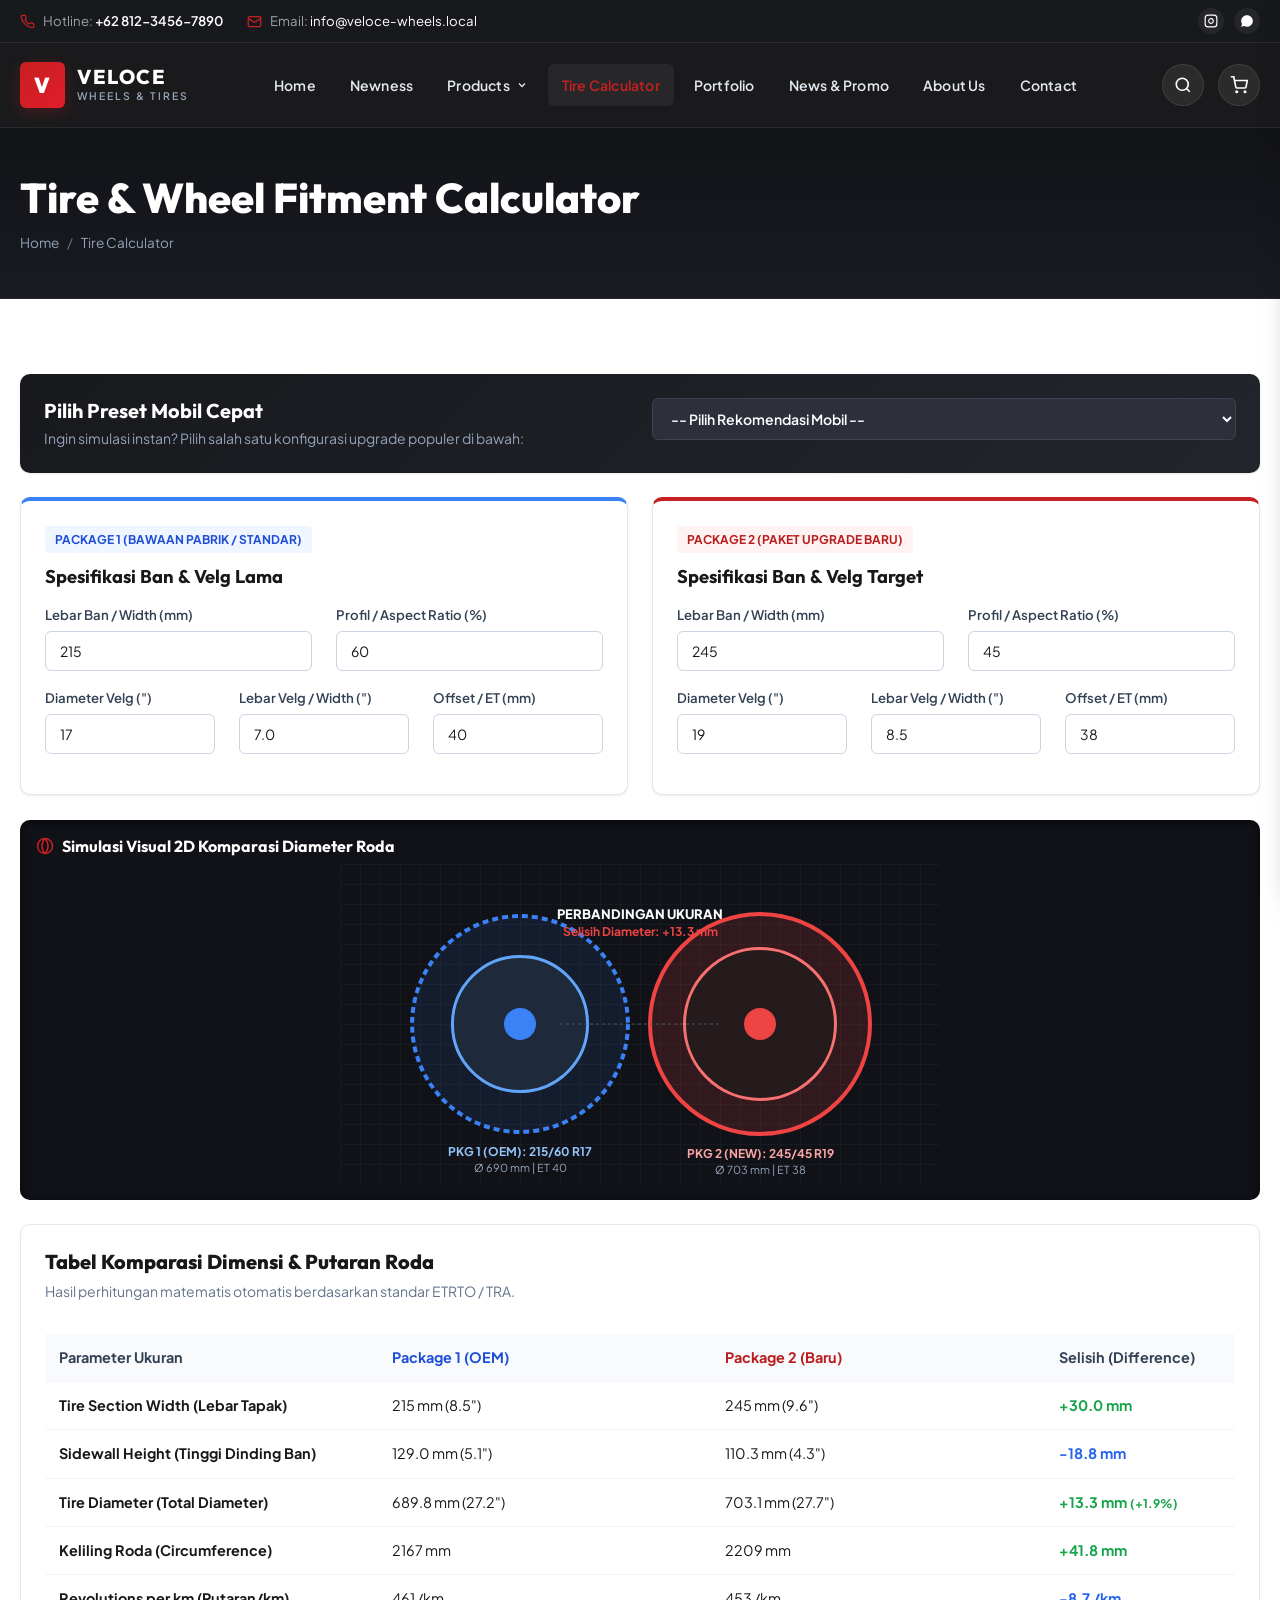
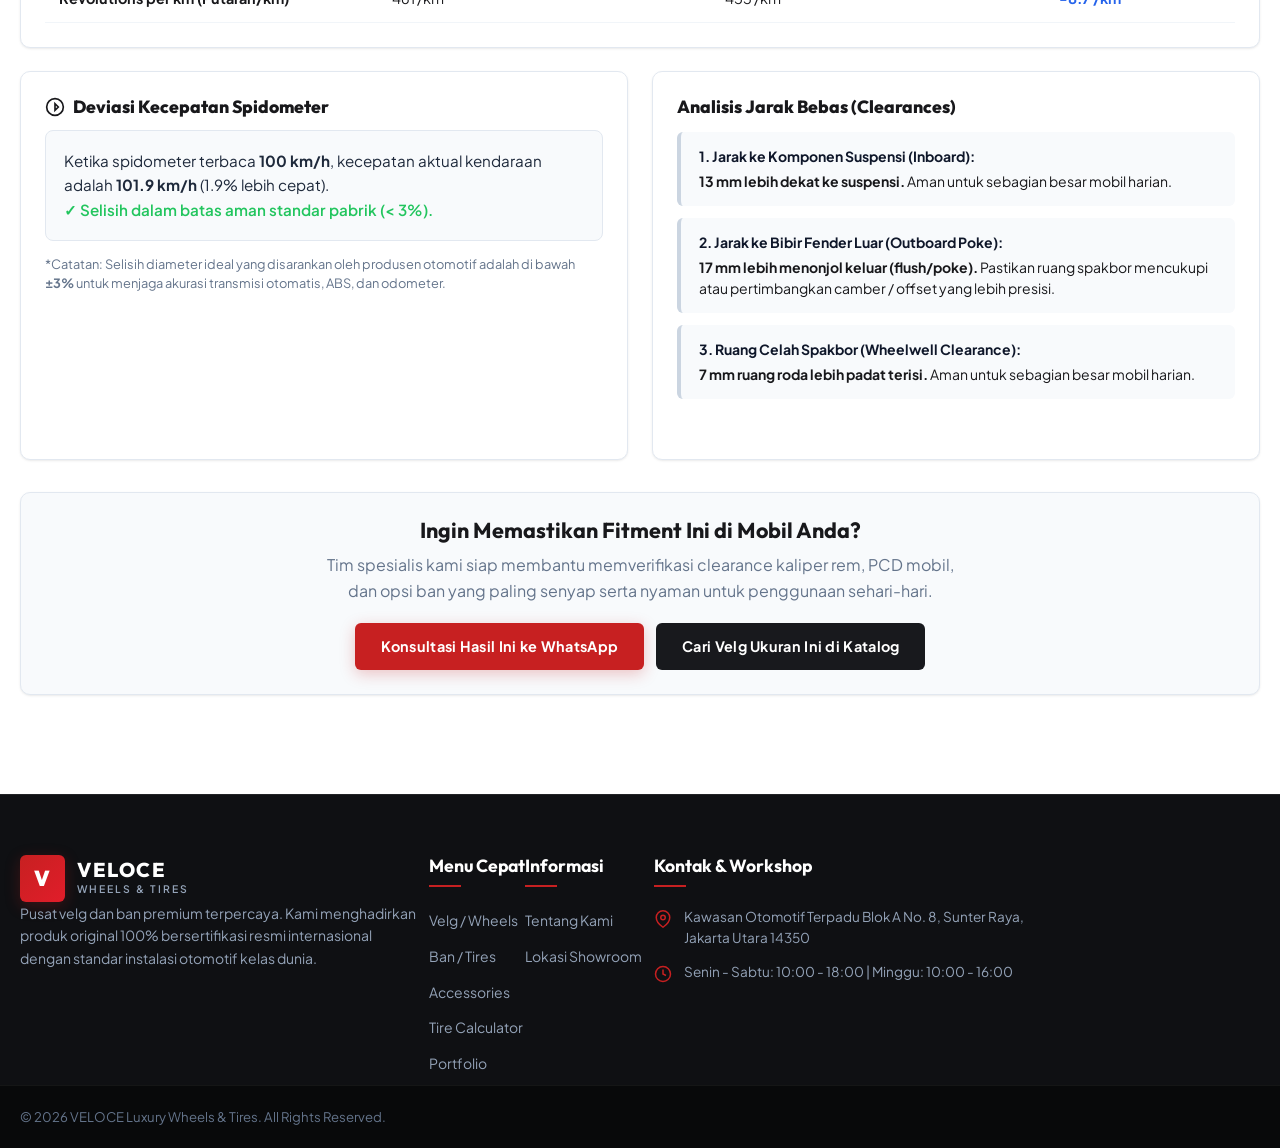
<file: tire-calculator.html>
<!DOCTYPE html>
<html lang="id">

<head>
  <meta charset="UTF-8">
  <meta name="viewport" content="width=device-width, initial-scale=1.0, shrink-to-fit=no">
  <title>Tire & Wheel Fitment Calculator - Hitung Ukuran Ban & Velg | VELOCE</title>
  <meta name="title" content="Tire & Wheel Fitment Calculator - Hitung Ukuran Ban & Velg | VELOCE">
  <meta name="description"
    content="Kalkulator komparasi ukuran ban dan velg mobil interaktif. Hitung selisih diameter ban, deviasi spidometer, jarak aman suspensi (suspension clearance), dan fender clearance secara akurat.">
  <meta name="keywords"
    content="tire calculator, kalkulator ban, hitung ukuran velg, offset velg, diameter ban, komparasi ban mobil">
  <meta name="robots" content="index, follow">

  <link rel="stylesheet" href="assets/css/style.css">

  <style>
    .calc-card {
      background: #ffffff;
      border: 1px solid #e2e8f0;
      border-radius: var(--radius-md);
      padding: 24px;
      box-shadow: var(--shadow-sm);
      margin-bottom: 24px;
    }

    .calc-header-tag {
      display: inline-flex;
      align-items: center;
      gap: 6px;
      padding: 4px 10px;
      border-radius: 4px;
      font-size: 0.75rem;
      font-weight: 700;
      text-transform: uppercase;
      margin-bottom: 12px;
    }

    .tag-pkg1 {
      background: #eff6ff;
      color: #1d4ed8;
    }

    .tag-pkg2 {
      background: #fef2f2;
      color: #b91c1c;
    }

    .calc-table {
      width: 100%;
      border-collapse: collapse;
      margin-top: 16px;
      font-size: 0.9rem;
    }

    .calc-table th,
    .calc-table td {
      padding: 12px 14px;
      border-bottom: 1px solid #f1f5f9;
      text-align: left;
    }

    .calc-table th {
      background: #f8fafc;
      font-weight: 700;
      color: #334155;
      width: 28%;
    }

    .calc-table tr:hover td {
      background: #fbfcfe;
    }

    .diff-neutral {
      color: #64748b;
      font-weight: 600;
    }

    .diff-pos {
      color: #16a34a;
      font-weight: 700;
    }

    .diff-neg {
      color: #2563eb;
      font-weight: 700;
    }

    .diff-warning {
      color: #dc2626;
      font-weight: 700;
    }

    .clearance-item {
      padding: 14px 18px;
      background: #f8fafc;
      border-radius: var(--radius-sm);
      border-left: 4px solid #cbd5e1;
      margin-bottom: 12px;
      font-size: 0.875rem;
      line-height: 1.5;
    }

    .visualizer-container {
      background: #101217;
      border-radius: var(--radius-md);
      overflow: hidden;
      padding: 16px;
      margin-bottom: 24px;
      box-shadow: inset 0 2px 10px rgba(0, 0, 0, 0.5);
    }

    #calcVisualizerSvg {
      width: 100%;
      height: 320px;
      display: block;
    }
  </style>
</head>

<body>

  <!-- Top Bar -->
  <div class="topbar">
    <div class="container">
      <div class="topbar-info">
        <div class="topbar-info-item">
          <svg viewBox="0 0 24 24" fill="none" stroke="currentColor" stroke-width="2">
            <path
              d="M22 16.92v3a2 2 0 0 1-2.18 2 19.79 19.79 0 0 1-8.63-3.07 19.5 19.5 0 0 1-6-6 19.79 19.79 0 0 1-3.07-8.67A2 2 0 0 1 4.11 2h3a2 2 0 0 1 2 1.72 12.84 12.84 0 0 0 .7 2.81 2 2 0 0 1-.45 2.11L8.09 9.91a16 16 0 0 0 6 6l1.27-1.27a2 2 0 0 1 2.11-.45 12.84 12.84 0 0 0 2.81.7A2 2 0 0 1 22 16.92z" />
          </svg>
          <span>Hotline: <a href="tel:+6281234567890" style="color:#fff; font-weight:600;">+62 812-3456-7890</a></span>
        </div>
        <div class="topbar-info-item">
          <svg viewBox="0 0 24 24" fill="none" stroke="currentColor" stroke-width="2">
            <rect x="2" y="4" width="20" height="16" rx="2" />
            <path d="m22 7-8.97 5.7a1.94 1.94 0 0 1-2.06 0L2 7" />
          </svg>
          <span>Email: <a href="mailto:info@veloce-wheels.local" style="color:#fff;">info@veloce-wheels.local</a></span>
        </div>
      </div>
      <div class="topbar-right">
        <div class="social-links-mini">
          <a href="https://instagram.com" target="_blank" rel="noopener" aria-label="Instagram">
            <svg width="14" height="14" viewBox="0 0 24 24" fill="none" stroke="currentColor" stroke-width="2">
              <rect width="20" height="20" x="2" y="2" rx="5" ry="5" />
              <path d="M16 11.37A4 4 0 1 1 12.63 8 4 4 0 0 1 16 11.37z" />
            </svg>
          </a>
          <a href="https://wa.me/6281234567890" target="_blank" rel="noopener" aria-label="WhatsApp">
            <svg width="14" height="14" viewBox="0 0 24 24" fill="currentColor">
              <path
                d="M17.472 14.382c-.301-.15-1.78-.877-2.056-.977-.276-.101-.477-.15-.678.15-.2.301-.778.977-.954 1.178-.175.201-.351.226-.652.075s-1.272-.469-2.424-1.496c-.896-.799-1.501-1.786-1.677-2.087-.175-.301-.019-.464.132-.614.135-.135.301-.351.451-.527.15-.175.2-.301.301-.501.101-.2.05-.376-.025-.527s-.678-1.631-.929-2.233c-.244-.587-.493-.508-.678-.517-.175-.008-.376-.01-.577-.01s-.527.075-.803.376c-.276.301-1.054 1.03-1.054 2.511s1.079 2.912 1.23 3.113c.15.201 2.124 3.243 5.145 4.547.719.31 1.28.495 1.718.634.722.23 1.378.197 1.897.12.578-.087 1.78-.727 2.031-1.429.251-.702.251-1.304.175-1.429-.074-.125-.276-.2-.577-.35zM12 2C6.477 2 2 6.477 2 12c0 1.89.525 3.66 1.438 5.168L2 22l4.982-1.39A9.957 9.957 0 0 0 12 22c5.523 0 10-4.477 10-10S17.523 2 12 2z" />
            </svg>
          </a>
        </div>
      </div>
    </div>
  </div>

  <!-- Header -->
  <header class="main-header">
    <div class="container">
      <div class="header-inner">
        <a href="index.html" class="brand-logo">
          <span class="logo-badge">V</span>
          <div class="logo-meta">
            <span class="logo-title">VELOCE</span>
            <span class="logo-subtitle">WHEELS & TIRES</span>
          </div>
        </a>

        <nav class="main-nav">
          <ul class="navbar-nav">
            <li class="nav-item"><a href="index.html" class="nav-link">Home</a></li>
            <li class="nav-item"><a href="newness.html" class="nav-link">Newness</a></li>
            <li class="nav-item">
              <a href="wheels.html" class="nav-link">Products <svg class="chevron" viewBox="0 0 24 24" fill="none"
                  stroke="currentColor" stroke-width="2.5">
                  <polyline points="6 9 12 15 18 9" />
                </svg></a>
              <ul class="dropdown-menu">
                <li><a href="wheels.html" class="dropdown-item">Velg / Wheels</a></li>
                <li><a href="tires.html" class="dropdown-item">Ban / Tires</a></li>
                <li><a href="accessories.html" class="dropdown-item">Accessories</a></li>
              </ul>
            </li>
            <li class="nav-item"><a href="tire-calculator.html" class="nav-link active"
                style="color:var(--primary);">Tire Calculator</a></li>
            <li class="nav-item"><a href="portfolio.html" class="nav-link">Portfolio</a></li>
            <li class="nav-item"><a href="news.html" class="nav-link">News & Promo</a></li>
            <li class="nav-item"><a href="about.html" class="nav-link">About Us</a></li>
            <li class="nav-item"><a href="contact.html" class="nav-link">Contact</a></li>
          </ul>
        </nav>

        <div class="header-actions">
          <button type="button" class="btn-icon searchBoxToggler" aria-label="Cari"><svg width="18" height="18"
              viewBox="0 0 24 24" fill="none" stroke="currentColor" stroke-width="2.2">
              <circle cx="11" cy="11" r="8" />
              <line x1="21" y1="21" x2="16.65" y2="16.65" />
            </svg></button>
          <a href="cart.html" class="btn-icon" aria-label="Cart"><svg width="18" height="18" viewBox="0 0 24 24"
              fill="none" stroke="currentColor" stroke-width="2.2">
              <circle cx="9" cy="21" r="1" />
              <circle cx="20" cy="21" r="1" />
              <path d="M1 1h4l2.68 13.39a2 2 0 0 0 2 1.61h9.72a2 2 0 0 0 2-1.61L23 6H6" />
            </svg></a>
          <button type="button" class="mobile-toggle" aria-label="Mobile Menu"><svg width="24" height="24"
              viewBox="0 0 24 24" fill="none" stroke="currentColor" stroke-width="2">
              <line x1="3" y1="12" x2="21" y2="12" />
              <line x1="3" y1="6" x2="21" y2="6" />
              <line x1="3" y1="18" x2="21" y2="18" />
            </svg></button>
        </div>
      </div>
    </div>
  </header>

  <!-- Breadcrumb -->
  <section class="breadcrumb-banner">
    <div class="container">
      <div class="breadcrumb-content">
        <h1>Tire & Wheel Fitment Calculator</h1>
        <div class="breadcrumb-list">
          <a href="index.html">Home</a>
          <span class="breadcrumb-separator">/</span>
          <span>Tire Calculator</span>
        </div>
      </div>
    </div>
  </section>

  <!-- Main Calculator Content -->
  <main class="section-space">
    <div class="container">

      <!-- Preset Car Selector -->
      <div class="calc-card"
        style="background: linear-gradient(135deg, #18191d 0%, #23252d 100%); color:#fff; border:none;"
        data-aos="fade-up">
        <div class="row align-items-center">
          <div class="col-6">
            <h3 style="color:#fff; font-size:1.25rem; margin-bottom:4px;">Pilih Preset Mobil Cepat</h3>
            <p style="color:#94a3b8; font-size:0.875rem;">Ingin simulasi instan? Pilih salah satu konfigurasi upgrade
              populer di bawah:</p>
          </div>
          <div class="col-6">
            <select id="carPreset" class="form-select"
              style="background:#2d303a; border-color:#3e4250; color:#fff; font-weight:600;">
              <option value="">-- Pilih Rekomendasi Mobil --</option>
              <option value="zenix">Toyota Innova Zenix (OEM 17" -> Upgrade 19")</option>
              <option value="alphard">Toyota Alphard / Vellfire (OEM 18" -> Upgrade 20")</option>
              <option value="fortuner">Toyota Fortuner / Pajero (OEM 18" -> Upgrade 20")</option>
              <option value="bmw3">BMW 3-Series G20 (OEM 18" -> Upgrade 19")</option>
              <option value="civic">Honda Civic FE (OEM 17" -> Upgrade 18")</option>
            </select>
          </div>
        </div>
      </div>

      <!-- Inputs Form -->
      <form id="tireCalcForm" data-aos="fade-up">
        <div class="row gy-4">
          <!-- Package 1 (OEM / Current) -->
          <div class="col-6">
            <div class="calc-card" style="border-top: 4px solid #3b82f6;">
              <span class="calc-header-tag tag-pkg1">Package 1 (Bawaan Pabrik / Standar)</span>
              <h3 style="font-size:1.15rem; margin-bottom:16px;">Spesifikasi Ban & Velg Lama</h3>

              <div class="row">
                <div class="col-6">
                  <div class="form-group">
                    <label class="form-label" for="p1_sw">Lebar Ban / Width (mm)</label>
                    <input type="number" id="p1_sw" class="form-control" value="215" step="5" min="135" max="355">
                  </div>
                </div>
                <div class="col-6">
                  <div class="form-group">
                    <label class="form-label" for="p1_ar">Profil / Aspect Ratio (%)</label>
                    <input type="number" id="p1_ar" class="form-control" value="60" step="5" min="20" max="85">
                  </div>
                </div>
              </div>

              <div class="row">
                <div class="col-4">
                  <div class="form-group">
                    <label class="form-label" for="p1_rd">Diameter Velg (")</label>
                    <input type="number" id="p1_rd" class="form-control" value="17" step="1" min="13" max="26">
                  </div>
                </div>
                <div class="col-4">
                  <div class="form-group">
                    <label class="form-label" for="p1_rw">Lebar Velg / Width (")</label>
                    <input type="number" id="p1_rw" class="form-control" value="7.0" step="0.5" min="4.5" max="14.0">
                  </div>
                </div>
                <div class="col-4">
                  <div class="form-group">
                    <label class="form-label" for="p1_et">Offset / ET (mm)</label>
                    <input type="number" id="p1_et" class="form-control" value="40" step="1" min="-50" max="65">
                  </div>
                </div>
              </div>
            </div>
          </div>

          <!-- Package 2 (Upgrade / New) -->
          <div class="col-6">
            <div class="calc-card" style="border-top: 4px solid var(--primary);">
              <span class="calc-header-tag tag-pkg2">Package 2 (Paket Upgrade Baru)</span>
              <h3 style="font-size:1.15rem; margin-bottom:16px;">Spesifikasi Ban & Velg Target</h3>

              <div class="row">
                <div class="col-6">
                  <div class="form-group">
                    <label class="form-label" for="p2_sw">Lebar Ban / Width (mm)</label>
                    <input type="number" id="p2_sw" class="form-control" value="245" step="5" min="135" max="355">
                  </div>
                </div>
                <div class="col-6">
                  <div class="form-group">
                    <label class="form-label" for="p2_ar">Profil / Aspect Ratio (%)</label>
                    <input type="number" id="p2_ar" class="form-control" value="45" step="5" min="20" max="85">
                  </div>
                </div>
              </div>

              <div class="row">
                <div class="col-4">
                  <div class="form-group">
                    <label class="form-label" for="p2_rd">Diameter Velg (")</label>
                    <input type="number" id="p2_rd" class="form-control" value="19" step="1" min="13" max="26">
                  </div>
                </div>
                <div class="col-4">
                  <div class="form-group">
                    <label class="form-label" for="p2_rw">Lebar Velg / Width (")</label>
                    <input type="number" id="p2_rw" class="form-control" value="8.5" step="0.5" min="4.5" max="14.0">
                  </div>
                </div>
                <div class="col-4">
                  <div class="form-group">
                    <label class="form-label" for="p2_et">Offset / ET (mm)</label>
                    <input type="number" id="p2_et" class="form-control" value="38" step="1" min="-50" max="65">
                  </div>
                </div>
              </div>
            </div>
          </div>
        </div>
      </form>

      <!-- SVG 2D Cross-section Visualizer -->
      <div class="visualizer-container" data-aos="fade-up">
        <h3
          style="color:#fff; font-size:1rem; font-weight:700; margin-bottom:8px; display:flex; align-items:center; gap:8px;">
          <svg width="18" height="18" viewBox="0 0 24 24" fill="none" stroke="var(--primary)" stroke-width="2">
            <circle cx="12" cy="12" r="10" />
            <path d="M12 2a14.5 14.5 0 0 0 0 20 14.5 14.5 0 0 0 0-20" />
          </svg>
          Simulasi Visual 2D Komparasi Diameter Roda
        </h3>
        <svg id="calcVisualizerSvg" viewBox="0 0 600 320"></svg>
      </div>

      <!-- Comparison Metrics Table -->
      <div class="calc-card" data-aos="fade-up">
        <h3 style="font-size:1.25rem; font-weight:800; margin-bottom:6px;">Tabel Komparasi Dimensi & Putaran Roda</h3>
        <p style="color:var(--text-muted); font-size:0.875rem; margin-bottom:16px;">Hasil perhitungan matematis otomatis
          berdasarkan standar ETRTO / TRA.</p>

        <div style="overflow-x: auto;">
          <table class="calc-table">
            <thead>
              <tr style="background:#f1f5f9;">
                <th>Parameter Ukuran</th>
                <th style="color:#1d4ed8;">Package 1 (OEM)</th>
                <th style="color:#b91c1c;">Package 2 (Baru)</th>
                <th>Selisih (Difference)</th>
              </tr>
            </thead>
            <tbody>
              <tr>
                <td><strong>Tire Section Width (Lebar Tapak)</strong></td>
                <td id="out_sw1">-</td>
                <td id="out_sw2">-</td>
                <td id="out_sw_diff">-</td>
              </tr>
              <tr>
                <td><strong>Sidewall Height (Tinggi Dinding Ban)</strong></td>
                <td id="out_sidewall1">-</td>
                <td id="out_sidewall2">-</td>
                <td id="out_sidewall_diff">-</td>
              </tr>
              <tr>
                <td><strong>Tire Diameter (Total Diameter)</strong></td>
                <td id="out_dia1">-</td>
                <td id="out_dia2">-</td>
                <td id="out_dia_diff">-</td>
              </tr>
              <tr>
                <td><strong>Keliling Roda (Circumference)</strong></td>
                <td id="out_circ1">-</td>
                <td id="out_circ2">-</td>
                <td id="out_circ_diff">-</td>
              </tr>
              <tr>
                <td><strong>Revolutions per km (Putaran/km)</strong></td>
                <td id="out_revs1">-</td>
                <td id="out_revs2">-</td>
                <td id="out_revs_diff">-</td>
              </tr>
            </tbody>
          </table>
        </div>
      </div>

      <!-- Clearances & Speedometer Analysis -->
      <div class="row gy-4" data-aos="fade-up">
        <!-- Speedometer Analysis -->
        <div class="col-6">
          <div class="calc-card" style="height:100%;">
            <h4
              style="font-size:1.1rem; font-weight:800; margin-bottom:12px; display:flex; align-items:center; gap:8px;">
              <svg width="20" height="20" viewBox="0 0 24 24" fill="none" stroke="currentColor" stroke-width="2">
                <circle cx="12" cy="12" r="10" />
                <path d="m16 12-4-4v8z" />
              </svg>
              Deviasi Kecepatan Spidometer
            </h4>
            <div id="out_speedometer"
              style="font-size:0.95rem; line-height:1.6; color:#1e293b; background:#f8fafc; padding:18px; border-radius:8px; border:1px solid #e2e8f0;">
              Memuat data perhitungan...
            </div>
            <p style="font-size:0.8rem; color:#64748b; margin-top:14px; line-height:1.5;">
              *Catatan: Selisih diameter ideal yang disarankan oleh produsen otomotif adalah di bawah
              <strong>&plusmn;3%</strong> untuk menjaga akurasi transmisi otomatis, ABS, dan odometer.
            </p>
          </div>
        </div>

        <!-- Clearance Space Analysis -->
        <div class="col-6">
          <div class="calc-card" style="height:100%;">
            <h4 style="font-size:1.1rem; font-weight:800; margin-bottom:14px;">Analisis Jarak Bebas (Clearances)</h4>

            <div class="clearance-item">
              <span style="font-weight:700; color:#0f172a; display:block; margin-bottom:4px;">1. Jarak ke Komponen
                Suspensi (Inboard):</span>
              <div id="out_suspension">Memuat data...</div>
            </div>

            <div class="clearance-item">
              <span style="font-weight:700; color:#0f172a; display:block; margin-bottom:4px;">2. Jarak ke Bibir Fender
                Luar (Outboard Poke):</span>
              <div id="out_fender">Memuat data...</div>
            </div>

            <div class="clearance-item">
              <span style="font-weight:700; color:#0f172a; display:block; margin-bottom:4px;">3. Ruang Celah Spakbor
                (Wheelwell Clearance):</span>
              <div id="out_wheelwell">Memuat data...</div>
            </div>
          </div>
        </div>
      </div>

      <!-- Action CTA Box -->
      <div class="calc-card text-center" style="margin-top: 32px; background: #f8fafc;" data-aos="fade-up">
        <h3 style="font-size: 1.35rem; margin-bottom: 8px;">Ingin Memastikan Fitment Ini di Mobil Anda?</h3>
        <p style="color:var(--text-muted); max-width:650px; margin:0 auto 20px;">
          Tim spesialis kami siap membantu memverifikasi clearance kaliper rem, PCD mobil, dan opsi ban yang paling
          senyap serta nyaman untuk penggunaan sehari-hari.
        </p>
        <div style="display:flex; justify-content:center; gap:12px; flex-wrap:wrap;">
          <a href="https://wa.me/6281234567890?text=Halo%20Veloce,%20saya%20sudah%20mencoba%20Tire%20Calculator%20dan%20ingin%20konsultasi%20fitment%20untuk%20mobil%20saya"
            target="_blank" rel="noopener" class="btn btn-primary">
            Konsultasi Hasil Ini ke WhatsApp
          </a>
          <a href="wheels.html" class="btn btn-dark">
            Cari Velg Ukuran Ini di Katalog
          </a>
        </div>
      </div>

    </div>
  </main>

  <!-- Footer -->
  <footer class="main-footer">
    <div class="container">
      <div class="row gy-4 pb-5">
        <div class="col-4">
          <a href="index.html" class="brand-logo mb-3">
            <span class="logo-badge">V</span>
            <div class="logo-meta">
              <span class="logo-title">VELOCE</span>
              <span class="logo-subtitle">WHEELS & TIRES</span>
            </div>
          </a>
          <p style="font-size:0.875rem; line-height:1.6; margin-bottom:20px;">
            Pusat velg dan ban premium terpercaya. Kami menghadirkan produk original 100% bersertifikasi resmi
            internasional dengan standar instalasi otomotif kelas dunia.
          </p>
        </div>
        <div class="col-2">
          <h4 class="footer-widget-title">Menu Cepat</h4>
          <ul class="footer-links">
            <li><a href="wheels.html">Velg / Wheels</a></li>
            <li><a href="tires.html">Ban / Tires</a></li>
            <li><a href="accessories.html">Accessories</a></li>
            <li><a href="tire-calculator.html">Tire Calculator</a></li>
            <li><a href="portfolio.html">Portfolio</a></li>
          </ul>
        </div>
        <div class="col-2">
          <h4 class="footer-widget-title">Informasi</h4>
          <ul class="footer-links">
            <li><a href="about.html">Tentang Kami</a></li>
            <li><a href="contact.html">Lokasi Showroom</a></li>
          </ul>
        </div>
        <div class="col-4">
          <h4 class="footer-widget-title">Kontak & Workshop</h4>
          <div class="footer-contact-item">
            <svg viewBox="0 0 24 24" fill="none" stroke="currentColor" stroke-width="2">
              <path d="M21 10c0 7-9 13-9 13s-9-6-9-13a9 9 0 0 1 18 0z" />
              <circle cx="12" cy="10" r="3" />
            </svg>
            <span>Kawasan Otomotif Terpadu Blok A No. 8, Sunter Raya, Jakarta Utara 14350</span>
          </div>
          <div class="footer-contact-item">
            <svg viewBox="0 0 24 24" fill="none" stroke="currentColor" stroke-width="2">
              <circle cx="12" cy="12" r="10" />
              <polyline points="12 6 12 12 16 14" />
            </svg>
            <span>Senin - Sabtu: 10:00 - 18:00 | Minggu: 10:00 - 16:00</span>
          </div>
        </div>
      </div>
    </div>
    <div class="footer-bottom">
      <div class="container">
        <p>&copy; 2026 VELOCE Luxury Wheels & Tires. All Rights Reserved.</p>
      </div>
    </div>
  </footer>

  <!-- Search Modal & Mobile Drawer -->
  <div class="search-modal" aria-hidden="true">
    <div class="search-box-wrap">
      <button class="search-modal-close" aria-label="Tutup">&times;</button>
      <form action="wheels.html" method="GET" class="search-form-inner">
        <input type="text" name="q" placeholder="Cari velg, ban, atau mobil..." required>
        <button type="submit"><svg width="24" height="24" viewBox="0 0 24 24" fill="none" stroke="currentColor"
            stroke-width="2.5">
            <circle cx="11" cy="11" r="8" />
            <line x1="21" y1="21" x2="16.65" y2="16.65" />
          </svg></button>
      </form>
    </div>
  </div>

  <div class="drawer-overlay"></div>
  <aside class="mobile-drawer">
    <div class="drawer-header">
      <a href="index.html" class="brand-logo"><span class="logo-badge">V</span><span class="logo-title"
          style="color:#fff;">VELOCE</span></a>
      <button class="drawer-close">&times;</button>
    </div>
    <ul class="mobile-nav-list">
      <li><a href="index.html" class="mobile-nav-link">Home</a></li>
      <li><a href="newness.html" class="mobile-nav-link">Newness</a></li>
      <li><a href="wheels.html" class="mobile-nav-link">Velg / Wheels</a></li>
      <li><a href="tires.html" class="mobile-nav-link">Ban / Tires</a></li>
      <li><a href="accessories.html" class="mobile-nav-link">Accessories</a></li>
      <li><a href="tire-calculator.html" class="mobile-nav-link active">Tire Calculator</a></li>
      <li><a href="portfolio.html" class="mobile-nav-link">Portfolio</a></li>
      <li><a href="news.html" class="mobile-nav-link">News & Promo</a></li>
      <li><a href="about.html" class="mobile-nav-link">About Us</a></li>
      <li><a href="contact.html" class="mobile-nav-link">Contact</a></li>
    </ul>
  </aside>

  <button class="scroll-top-btn" aria-label="Scroll to top">
    <svg width="20" height="20" viewBox="0 0 24 24" fill="none" stroke="currentColor" stroke-width="2.5">
      <polyline points="18 15 12 9 6 15" />
    </svg>
  </button>

  <script src="assets/js/main.js"></script>
  <script src="assets/js/tire-calc.js"></script>
</body>

</html>
</file>
<file: assets/css/style.css>
/* ==========================================================================
   VELOCE PERFORMANCE - LUXURY WHEELS & TIRES
   Modern Vanilla CSS Design System & Layout
   Ultra-optimized for SEO, Speed, and Laravel CMS Blade Integration
   ========================================================================== */

@import url('https://fonts.googleapis.com/css2?family=Plus+Jakarta+Sans:wght@300;400;500;600;700;800&family=Outfit:wght@400;500;600;700;800;900&display=swap');

:root {
  /* Brand Palette */
  --primary: #c72021;
  --primary-hover: #a51819;
  --primary-glow: rgba(199, 32, 33, 0.25);
  --secondary: #1a1a1a;
  --dark-bg: #0e0e10;
  --dark-surface: #17181c;
  --dark-elevated: #22242a;
  --light-bg: #f8f9fa;
  --light-surface: #ffffff;
  --border-color: #e5e7eb;
  --border-dark: #2a2c33;
  
  /* Text Colors */
  --text-main: #18181b;
  --text-muted: #64748b;
  --text-light: #94a3b8;
  --text-white: #ffffff;
  
  /* Status Colors */
  --badge-available: #16a34a;
  --badge-soldout: #64748b;
  --badge-reserved: #0284c7;
  --badge-limited: #d97706;

  /* Typography */
  --font-heading: 'Outfit', sans-serif;
  --font-body: 'Plus Jakarta Sans', -apple-system, BlinkMacSystemFont, "Segoe UI", Roboto, sans-serif;
  
  /* Layout Spacing */
  --container-max: 1320px;
  --header-height: 84px;
  --radius-sm: 6px;
  --radius-md: 10px;
  --radius-lg: 16px;
  --radius-full: 9999px;
  
  /* Shadows */
  --shadow-sm: 0 1px 3px rgba(0,0,0,0.06), 0 1px 2px rgba(0,0,0,0.04);
  --shadow-md: 0 4px 14px rgba(0,0,0,0.07);
  --shadow-lg: 0 10px 30px rgba(0,0,0,0.12);
  --shadow-hover: 0 15px 35px rgba(0,0,0,0.14);
  
  /* Transitions */
  --transition-fast: 0.2s ease;
  --transition-base: 0.3s cubic-bezier(0.25, 0.8, 0.25, 1);
  --transition-smooth: 0.4s cubic-bezier(0.16, 1, 0.3, 1);
}

/* Base Reset */
*, *::before, *::after {
  box-sizing: border-box;
  margin: 0;
  padding: 0;
}

html {
  scroll-behavior: smooth;
  font-size: 16px;
  -webkit-text-size-adjust: 100%;
}

body {
  font-family: var(--font-body);
  color: var(--text-main);
  background-color: #ffffff;
  line-height: 1.6;
  overflow-x: hidden;
  -webkit-font-smoothing: antialiased;
}

img {
  max-width: 100%;
  height: auto;
  display: block;
}

a {
  color: inherit;
  text-decoration: none;
  transition: color var(--transition-fast);
}

ul, ol {
  list-style: none;
}

button, input, select, textarea {
  font-family: inherit;
  font-size: inherit;
}

button {
  cursor: pointer;
  border: none;
  background: none;
}

/* Typography Helpers */
h1, h2, h3, h4, h5, h6 {
  font-family: var(--font-heading);
  color: var(--text-main);
  font-weight: 700;
  line-height: 1.25;
}

h1 { font-size: clamp(2rem, 4vw, 3.2rem); }
h2 { font-size: clamp(1.6rem, 3vw, 2.4rem); }
h3 { font-size: clamp(1.25rem, 2vw, 1.75rem); }
h4 { font-size: 1.2rem; }
h5 { font-size: 1.05rem; }
h6 { font-size: 0.9rem; }

/* Container */
.container {
  width: 100%;
  max-width: var(--container-max);
  margin-left: auto;
  margin-right: auto;
  padding-left: 20px;
  padding-right: 20px;
}

.container-fluid {
  width: 100%;
  padding-left: 24px;
  padding-right: 24px;
}

/* Grid & Flex Utilities */
.row {
  display: flex;
  flex-wrap: wrap;
  margin-left: -12px;
  margin-right: -12px;
}

.col-12 { flex: 0 0 100%; max-width: 100%; padding: 0 12px; }
.col-6 { flex: 0 0 50%; max-width: 50%; padding: 0 12px; }
.col-4 { flex: 0 0 33.333%; max-width: 33.333%; padding: 0 12px; }
.col-3 { flex: 0 0 25%; max-width: 25%; padding: 0 12px; }
.col-8 { flex: 0 0 66.666%; max-width: 66.666%; padding: 0 12px; }
.col-9 { flex: 0 0 75%; max-width: 75%; padding: 0 12px; }

@media (max-width: 991px) {
  .col-lg-12 { flex: 0 0 100%; max-width: 100%; }
  .col-lg-8 { flex: 0 0 100%; max-width: 100%; }
  .col-lg-4 { flex: 0 0 100%; max-width: 100%; }
  .col-lg-6 { flex: 0 0 50%; max-width: 50%; }
}

@media (max-width: 768px) {
  .col-md-12 { flex: 0 0 100%; max-width: 100%; }
  .col-md-6 { flex: 0 0 100%; max-width: 100%; }
  .col-6 { flex: 0 0 100%; max-width: 100%; }
  .col-4 { flex: 0 0 50%; max-width: 50%; }
  .col-3 { flex: 0 0 50%; max-width: 50%; }
}

@media (max-width: 520px) {
  .col-4, .col-3 { flex: 0 0 100%; max-width: 100%; }
}

/* Common Section Spacing */
.section-space {
  padding-top: 75px;
  padding-bottom: 75px;
}

.section-space-sm {
  padding-top: 45px;
  padding-bottom: 45px;
}

.bg-light {
  background-color: var(--light-bg);
}

.bg-dark {
  background-color: var(--dark-bg);
  color: #fff;
}

.text-center { text-align: center; }
.text-right { text-align: right; }
.text-left { text-align: left; }
.text-muted { color: var(--text-muted); }
.text-primary { color: var(--primary); }

/* Header Top Bar */
.topbar {
  background: #18191d;
  color: #a1a1aa;
  font-size: 0.825rem;
  padding: 8px 0;
  border-bottom: 1px solid rgba(255, 255, 255, 0.08);
}

.topbar .container {
  display: flex;
  align-items: center;
  justify-content: space-between;
}

.topbar-info {
  display: flex;
  align-items: center;
  gap: 24px;
}

.topbar-info-item {
  display: inline-flex;
  align-items: center;
  gap: 8px;
}

.topbar-info-item svg {
  color: var(--primary);
  width: 15px;
  height: 15px;
}

.topbar-right {
  display: flex;
  align-items: center;
  gap: 16px;
}

.social-links-mini {
  display: flex;
  align-items: center;
  gap: 10px;
}

.social-links-mini a {
  display: inline-flex;
  align-items: center;
  justify-content: center;
  width: 26px;
  height: 26px;
  border-radius: 50%;
  background: rgba(255,255,255,0.06);
  color: #fff;
  transition: all var(--transition-fast);
}

.social-links-mini a:hover {
  background: var(--primary);
  transform: translateY(-2px);
}

/* Main Navigation Header */
.main-header {
  position: sticky;
  top: 0;
  z-index: 1000;
  background: rgba(14, 14, 16, 0.95);
  backdrop-filter: blur(12px);
  -webkit-backdrop-filter: blur(12px);
  border-bottom: 1px solid rgba(255, 255, 255, 0.07);
  transition: all var(--transition-base);
}

.header-inner {
  display: flex;
  align-items: center;
  justify-content: space-between;
  height: var(--header-height);
}

/* Brand Logo */
.brand-logo {
  display: flex;
  align-items: center;
  gap: 12px;
  text-decoration: none;
}

.logo-badge {
  background: linear-gradient(135deg, var(--primary), #e11d2a);
  color: #fff;
  font-family: var(--font-heading);
  font-size: 1.35rem;
  font-weight: 900;
  letter-spacing: 1px;
  padding: 6px 14px;
  border-radius: var(--radius-sm);
  display: inline-block;
  box-shadow: 0 4px 15px var(--primary-glow);
}

.logo-meta {
  display: flex;
  flex-direction: column;
}

.logo-title {
  color: #ffffff;
  font-family: var(--font-heading);
  font-weight: 800;
  font-size: 1.25rem;
  letter-spacing: 1.5px;
  line-height: 1.1;
  text-transform: uppercase;
}

.logo-subtitle {
  color: #94a3b8;
  font-size: 0.65rem;
  letter-spacing: 2px;
  text-transform: uppercase;
  font-weight: 600;
}

/* Desktop Nav Menu */
.navbar-nav {
  display: flex;
  align-items: center;
  gap: 6px;
}

.nav-item {
  position: relative;
}

.nav-link {
  display: inline-flex;
  align-items: center;
  gap: 6px;
  padding: 10px 14px;
  color: #e2e8f0;
  font-size: 0.875rem;
  font-weight: 600;
  letter-spacing: 0.2px;
  border-radius: var(--radius-sm);
  transition: all var(--transition-fast);
}

.nav-link:hover,
.nav-link.active {
  color: #ffffff;
  background: rgba(255, 255, 255, 0.06);
}

.nav-link.active {
  color: var(--primary);
}

.nav-link svg.chevron {
  width: 12px;
  height: 12px;
  transition: transform var(--transition-fast);
}

/* Dropdown Menu */
.dropdown-menu {
  position: absolute;
  top: 100%;
  left: 0;
  min-width: 210px;
  background: #18191d;
  border: 1px solid rgba(255, 255, 255, 0.1);
  border-radius: var(--radius-md);
  padding: 8px 0;
  box-shadow: var(--shadow-lg);
  opacity: 0;
  visibility: hidden;
  transform: translateY(10px);
  transition: all var(--transition-fast);
  z-index: 100;
}

.nav-item:hover .dropdown-menu {
  opacity: 1;
  visibility: visible;
  transform: translateY(0);
}

.nav-item:hover .nav-link svg.chevron {
  transform: rotate(180deg);
}

.dropdown-item {
  display: block;
  padding: 9px 18px;
  color: #cbd5e1;
  font-size: 0.85rem;
  font-weight: 500;
  transition: all var(--transition-fast);
  border-left: 3px solid transparent;
}

.dropdown-item:hover {
  color: #ffffff;
  background: rgba(255, 255, 255, 0.04);
  border-left-color: var(--primary);
  padding-left: 22px;
}

/* Header Action Buttons */
.header-actions {
  display: flex;
  align-items: center;
  gap: 14px;
}

.btn-icon {
  display: inline-flex;
  align-items: center;
  justify-content: center;
  width: 42px;
  height: 42px;
  border-radius: 50%;
  background: rgba(255, 255, 255, 0.07);
  color: #fff;
  border: 1px solid rgba(255, 255, 255, 0.1);
  transition: all var(--transition-fast);
}

.btn-icon:hover {
  background: var(--primary);
  border-color: var(--primary);
  transform: scale(1.05);
}

.header-call-btn {
  display: inline-flex;
  align-items: center;
  gap: 10px;
  padding: 8px 18px;
  background: rgba(255, 255, 255, 0.06);
  border: 1px solid rgba(255, 255, 255, 0.12);
  border-radius: var(--radius-full);
  color: #fff;
  transition: all var(--transition-fast);
}

.header-call-btn:hover {
  background: var(--primary);
  border-color: var(--primary);
}

.header-call-btn .call-icon {
  width: 28px;
  height: 28px;
  border-radius: 50%;
  background: var(--primary);
  display: flex;
  align-items: center;
  justify-content: center;
}

.header-call-btn:hover .call-icon {
  background: #fff;
  color: var(--primary);
}

.header-call-btn .call-text {
  display: flex;
  flex-direction: column;
}

.call-text .label {
  font-size: 0.65rem;
  color: #94a3b8;
  text-transform: uppercase;
  font-weight: 700;
  line-height: 1;
}

.call-text .number {
  font-size: 0.85rem;
  font-weight: 700;
  color: #ffffff;
}

/* Mobile Toggle */
.mobile-toggle {
  display: none;
  font-size: 1.5rem;
  color: #fff;
  padding: 8px;
}

/* Primary Button Styles */
.btn {
  display: inline-flex;
  align-items: center;
  justify-content: center;
  gap: 8px;
  font-family: var(--font-body);
  font-weight: 700;
  font-size: 0.9rem;
  padding: 12px 26px;
  border-radius: var(--radius-sm);
  text-decoration: none;
  transition: all var(--transition-base);
  letter-spacing: 0.3px;
}

.btn-primary {
  background: var(--primary);
  color: #fff;
  box-shadow: 0 4px 15px var(--primary-glow);
}

.btn-primary:hover {
  background: var(--primary-hover);
  transform: translateY(-2px);
  box-shadow: 0 8px 24px rgba(199, 32, 33, 0.35);
  color: #fff;
}

.btn-outline-light {
  border: 1.5px solid rgba(255, 255, 255, 0.25);
  color: #fff;
  background: transparent;
}

.btn-outline-light:hover {
  background: rgba(255, 255, 255, 0.1);
  border-color: #fff;
  color: #fff;
}

.btn-dark {
  background: #18191d;
  color: #fff;
}

.btn-dark:hover {
  background: var(--primary);
  color: #fff;
}

.btn-sm {
  padding: 8px 18px;
  font-size: 0.8rem;
}

/* Floating Sidebar (Contact & Social) */
#floating-sidebar {
  position: fixed;
  left: 0;
  top: 50%;
  transform: translateY(-50%);
  z-index: 999;
  display: flex;
  flex-direction: column;
  gap: 3px;
}

.floating-item {
  position: relative;
  display: flex;
  align-items: center;
  cursor: pointer;
  transition: transform var(--transition-base);
}

.floating-item:hover {
  transform: translateX(8px);
}

.floating-icon {
  width: 46px;
  height: 46px;
  display: flex;
  align-items: center;
  justify-content: center;
  color: #fff;
  border-radius: 0 6px 6px 0;
  box-shadow: 2px 2px 10px rgba(0,0,0,0.25);
  flex-shrink: 0;
}

.floating-icon svg {
  width: 20px;
  height: 20px;
  fill: currentColor;
}

.floating-label {
  position: absolute;
  left: 46px;
  top: 0;
  height: 46px;
  display: flex;
  align-items: center;
  padding: 0 16px;
  white-space: nowrap;
  color: #fff;
  font-weight: 600;
  font-size: 0.85rem;
  border-radius: 0 6px 6px 0;
  opacity: 0;
  visibility: hidden;
  transform: translateX(-10px);
  transition: all var(--transition-base);
  box-shadow: 2px 2px 10px rgba(0,0,0,0.2);
}

.floating-item:hover .floating-label {
  opacity: 1;
  visibility: visible;
  transform: translateX(0);
}

/* ==========================================================================
   HERO SLIDER SECTION STYLES
   ========================================================================== */
.hero-slider {
  position: relative;
  width: 100%;
  min-height: 640px;
  height: 82vh;
  max-height: 820px;
  overflow: hidden;
  background: #0e0e10;
  display: flex;
  align-items: center;
}

.hero-slide {
  position: absolute;
  top: 0;
  left: 0;
  width: 100%;
  height: 100%;
  opacity: 0;
  visibility: hidden;
  transition: opacity 0.8s cubic-bezier(0.4, 0, 0.2, 1), visibility 0.8s ease;
  display: flex;
  align-items: center;
  z-index: 1;
}

.hero-slide.active {
  opacity: 1;
  visibility: visible;
  z-index: 2;
}

.hero-bg-media {
  position: absolute;
  top: 0;
  left: 0;
  width: 100%;
  height: 100%;
  overflow: hidden;
  background-color: #121317;
  z-index: 1;
}

.hero-bg-img {
  width: 100%;
  height: 100%;
  object-fit: cover;
  object-position: center;
  transform: scale(1.08);
  transition: transform 7s ease-out;
  display: block;
}

.hero-slide.active .hero-bg-img {
  transform: scale(1);
}

.hero-overlay {
  position: absolute;
  top: 0;
  left: 0;
  width: 100%;
  height: 100%;
  background: linear-gradient(
    90deg,
    rgba(14, 14, 16, 0.94) 0%,
    rgba(14, 14, 16, 0.86) 38%,
    rgba(14, 14, 16, 0.45) 70%,
    rgba(14, 14, 16, 0.8) 100%
  );
  z-index: 2;
}

.hero-content-container {
  position: relative;
  z-index: 3;
  width: 100%;
}

.hero-text-content {
  max-width: 740px;
}

.hero-tag {
  display: inline-block;
  font-size: 0.825rem;
  font-weight: 800;
  color: var(--primary);
  background: rgba(199, 32, 33, 0.15);
  border: 1px solid rgba(199, 32, 33, 0.4);
  padding: 6px 14px;
  border-radius: var(--radius-sm);
  letter-spacing: 1.5px;
  text-transform: uppercase;
  margin-bottom: 18px;
}

.hero-title {
  font-size: clamp(2.2rem, 4.5vw, 3.8rem);
  font-weight: 900;
  line-height: 1.15;
  color: #ffffff;
  margin-bottom: 20px;
  text-transform: uppercase;
  letter-spacing: -0.5px;
  font-family: var(--font-heading);
}

.hero-description {
  font-size: clamp(1rem, 1.2vw, 1.15rem);
  line-height: 1.7;
  color: #cbd5e1;
  margin-bottom: 34px;
  max-width: 640px;
}

.hero-cta-group {
  display: flex;
  align-items: center;
  gap: 16px;
  flex-wrap: wrap;
}

.btn-outline-light {
  display: inline-flex;
  align-items: center;
  justify-content: center;
  gap: 8px;
  padding: 12px 28px;
  border: 2px solid rgba(255, 255, 255, 0.4);
  border-radius: var(--radius-sm);
  color: #ffffff;
  font-weight: 700;
  font-size: 0.95rem;
  background: rgba(255, 255, 255, 0.05);
  backdrop-filter: blur(4px);
  transition: all var(--transition-base);
}

.btn-outline-light:hover {
  border-color: #ffffff;
  background: #ffffff;
  color: var(--text-main);
  transform: translateY(-2px);
}

/* Dots */
.hero-dots {
  position: absolute;
  bottom: 30px;
  left: 50%;
  transform: translateX(-50%);
  z-index: 10;
  display: flex;
  gap: 10px;
}

.hero-dot {
  width: 12px;
  height: 12px;
  border-radius: 50%;
  background: rgba(255, 255, 255, 0.35);
  border: none;
  cursor: pointer;
  transition: all var(--transition-base);
}

.hero-dot.active {
  background: var(--primary);
  width: 34px;
  border-radius: var(--radius-full);
}

/* Navigation controls */
.hero-controls {
  position: absolute;
  top: 50%;
  transform: translateY(-50%);
  width: 100%;
  display: flex;
  justify-content: space-between;
  padding: 0 30px;
  z-index: 10;
  pointer-events: none;
}

.hero-prev,
.hero-next {
  pointer-events: auto;
  width: 52px;
  height: 52px;
  border-radius: 50%;
  background: rgba(14, 14, 16, 0.65);
  backdrop-filter: blur(8px);
  border: 1px solid rgba(255, 255, 255, 0.15);
  color: #ffffff;
  display: flex;
  align-items: center;
  justify-content: center;
  cursor: pointer;
  transition: all var(--transition-fast);
}

.hero-prev:hover,
.hero-next:hover {
  background: var(--primary);
  border-color: var(--primary);
  transform: scale(1.1);
}

@media (max-width: 768px) {
  .hero-slider {
    min-height: 540px;
    height: auto;
    padding: 70px 0 60px;
  }
  .hero-controls {
    display: none;
  }
}

/* Section Header / Title Area */
.section-title-wrap {
  text-align: center;
  max-width: 720px;
  margin: 0 auto 46px;
}

.section-badge {
  display: inline-flex;
  align-items: center;
  gap: 8px;
  color: var(--primary);
  font-size: 0.825rem;
  font-weight: 800;
  text-transform: uppercase;
  letter-spacing: 2px;
  margin-bottom: 8px;
}

.section-badge::before,
.section-badge::after {
  content: '';
  display: inline-block;
  width: 24px;
  height: 2px;
  background: var(--primary);
}

.section-title {
  color: var(--text-main);
  font-size: clamp(1.8rem, 3.2vw, 2.5rem);
  font-weight: 800;
  line-height: 1.25;
  margin-bottom: 12px;
}

.section-desc {
  color: var(--text-muted);
  font-size: 1rem;
}

/* Product Card - Clean & State of the Art */
.product-card {
  background: #ffffff;
  border: 1px solid #eef0f3;
  border-radius: var(--radius-md);
  overflow: hidden;
  display: flex;
  flex-direction: column;
  height: 100%;
  transition: all var(--transition-base);
  position: relative;
  box-shadow: var(--shadow-sm);
}

.product-card:hover {
  transform: translateY(-6px);
  box-shadow: var(--shadow-hover);
  border-color: rgba(199, 32, 33, 0.2);
}

.product-thumb-wrap {
  position: relative;
  aspect-ratio: 1;
  background: #f8fafc;
  overflow: hidden;
  display: flex;
  align-items: center;
  justify-content: center;
}

.product-thumb-wrap img {
  width: 100%;
  height: 100%;
  object-fit: cover;
  transition: transform var(--transition-smooth);
}

.product-card:hover .product-thumb-wrap img {
  transform: scale(1.08);
}

.product-badges {
  position: absolute;
  top: 10px;
  left: 10px;
  right: 10px;
  display: flex;
  justify-content: space-between;
  align-items: flex-start;
  pointer-events: none;
  z-index: 2;
}

.badge {
  display: inline-block;
  font-size: 0.68rem;
  font-weight: 700;
  text-transform: uppercase;
  letter-spacing: 0.5px;
  padding: 4px 9px;
  border-radius: 4px;
  color: #fff;
}

.badge-available { background: var(--badge-available); }
.badge-soldout { background: var(--badge-soldout); }
.badge-reserved { background: var(--badge-reserved); }
.badge-limited { background: var(--badge-limited); }
.badge-tag { background: #1e293b; color: #fff; }

.product-body {
  padding: 18px 16px;
  display: flex;
  flex-direction: column;
  flex-grow: 1;
  text-align: center;
}

.product-brand {
  font-size: 0.775rem;
  color: var(--text-muted);
  font-weight: 600;
  text-transform: uppercase;
  letter-spacing: 0.8px;
  margin-bottom: 4px;
}

.product-title {
  font-size: 0.95rem;
  font-weight: 700;
  color: var(--text-main);
  line-height: 1.35;
  margin-bottom: 8px;
  display: -webkit-box;
  -webkit-line-clamp: 2;
  -webkit-box-orient: vertical;
  overflow: hidden;
  min-height: 38px;
  transition: color var(--transition-fast);
}

.product-card:hover .product-title {
  color: var(--primary);
}

.product-specs-mini {
  display: flex;
  align-items: center;
  justify-content: center;
  gap: 8px;
  font-size: 0.78rem;
  color: #64748b;
  margin-top: auto;
  padding-top: 10px;
  border-top: 1px dashed #e2e8f0;
}

.product-specs-mini span {
  background: #f1f5f9;
  padding: 2px 7px;
  border-radius: 4px;
}

/* Portfolio / Project Card */
.portfolio-card {
  background: #ffffff;
  border-radius: var(--radius-md);
  overflow: hidden;
  border: 1px solid #edf0f5;
  box-shadow: var(--shadow-sm);
  transition: all var(--transition-base);
  height: 100%;
  display: flex;
  flex-direction: column;
}

.portfolio-card:hover {
  transform: translateY(-6px);
  box-shadow: var(--shadow-hover);
}

.portfolio-img-wrap {
  position: relative;
  aspect-ratio: 4/3;
  overflow: hidden;
  background: #0f172a;
}

.portfolio-img-wrap img {
  width: 100%;
  height: 100%;
  object-fit: cover;
  transition: transform var(--transition-smooth);
}

.portfolio-card:hover .portfolio-img-wrap img {
  transform: scale(1.08);
}

.portfolio-badge {
  position: absolute;
  top: 12px;
  left: 12px;
  background: rgba(14, 14, 16, 0.85);
  backdrop-filter: blur(8px);
  color: #fff;
  padding: 4px 10px;
  border-radius: 4px;
  font-size: 0.75rem;
  font-weight: 700;
  text-transform: uppercase;
}

.portfolio-content {
  padding: 20px;
  display: flex;
  flex-direction: column;
  flex-grow: 1;
}

.portfolio-car-brand {
  font-size: 0.8rem;
  color: var(--primary);
  font-weight: 700;
  text-transform: uppercase;
  margin-bottom: 4px;
}

.portfolio-title {
  font-size: 1.1rem;
  font-weight: 700;
  margin-bottom: 10px;
  line-height: 1.35;
}

.portfolio-desc {
  font-size: 0.875rem;
  color: var(--text-muted);
  margin-bottom: 16px;
  line-height: 1.5;
  display: -webkit-box;
  -webkit-line-clamp: 2;
  -webkit-box-orient: vertical;
  overflow: hidden;
}

/* Brand Marquee / Carousel */
.brand-strip {
  background: #111215;
  padding: 24px 0;
  border-top: 1px solid rgba(255, 255, 255, 0.05);
  border-bottom: 1px solid rgba(255, 255, 255, 0.05);
  overflow: hidden;
  position: relative;
}

.brand-marquee-track {
  display: flex;
  align-items: center;
  gap: 48px;
  width: max-content;
  animation: marquee 30s linear infinite;
}

.brand-strip:hover .brand-marquee-track {
  animation-play-state: paused;
}

.brand-item {
  display: inline-flex;
  align-items: center;
  justify-content: center;
  padding: 8px 18px;
  opacity: 0.7;
  transition: all var(--transition-fast);
  color: #fff;
  font-family: var(--font-heading);
  font-weight: 800;
  font-size: 1.15rem;
  letter-spacing: 1.5px;
  text-transform: uppercase;
  border: 1px solid rgba(255, 255, 255, 0.1);
  border-radius: var(--radius-sm);
}

.brand-item:hover {
  opacity: 1;
  color: var(--primary);
  border-color: var(--primary);
  transform: scale(1.06);
}

@keyframes marquee {
  0% { transform: translateX(0); }
  100% { transform: translateX(-50%); }
}

/* Breadcrumb */
.breadcrumb-banner {
  background: linear-gradient(180deg, #121317 0%, #1a1b22 100%);
  padding: 44px 0;
  color: #fff;
  border-bottom: 1px solid rgba(255, 255, 255, 0.08);
}

.breadcrumb-content h1 {
  color: #fff;
  font-size: clamp(1.8rem, 3.5vw, 2.6rem);
  font-weight: 800;
  margin-bottom: 8px;
}

.breadcrumb-list {
  display: flex;
  align-items: center;
  gap: 8px;
  font-size: 0.85rem;
  color: #94a3b8;
}

.breadcrumb-list a:hover {
  color: #fff;
}

.breadcrumb-separator {
  color: #64748b;
}

/* Sidebar Widgets for Shop & Catalog */
.shop-sidebar {
  background: #ffffff;
  border: 1px solid #e5e7eb;
  border-radius: var(--radius-md);
  padding: 24px;
  margin-bottom: 24px;
  box-shadow: var(--shadow-sm);
}

.widget-title {
  font-size: 1.05rem;
  font-weight: 700;
  padding-bottom: 12px;
  margin-bottom: 16px;
  border-bottom: 2px solid #f1f5f9;
  position: relative;
}

.widget-title::after {
  content: '';
  position: absolute;
  bottom: -2px;
  left: 0;
  width: 36px;
  height: 2px;
  background: var(--primary);
}

.form-group {
  margin-bottom: 16px;
}

.form-label {
  display: block;
  font-size: 0.825rem;
  font-weight: 600;
  color: #334155;
  margin-bottom: 6px;
}

.form-control, .form-select {
  width: 100%;
  padding: 10px 14px;
  border: 1px solid #cbd5e1;
  border-radius: var(--radius-sm);
  background: #ffffff;
  color: var(--text-main);
  font-size: 0.875rem;
  transition: all var(--transition-fast);
}

.form-control:focus, .form-select:focus {
  outline: none;
  border-color: var(--primary);
  box-shadow: 0 0 0 3px var(--primary-glow);
}

/* Sorting & Toolbar */
.shop-toolbar {
  background: #f8fafc;
  border: 1px solid #e2e8f0;
  border-radius: var(--radius-sm);
  padding: 12px 18px;
  margin-bottom: 24px;
  display: flex;
  align-items: center;
  justify-content: space-between;
  flex-wrap: wrap;
  gap: 12px;
}

.results-count {
  font-size: 0.85rem;
  color: var(--text-muted);
  font-weight: 500;
}

/* Pagination */
.pagination-wrap {
  display: flex;
  align-items: center;
  justify-content: center;
  gap: 6px;
  margin-top: 40px;
}

.page-btn {
  display: inline-flex;
  align-items: center;
  justify-content: center;
  min-width: 42px;
  height: 42px;
  padding: 0 12px;
  border-radius: var(--radius-sm);
  background: #ffffff;
  border: 1px solid #cbd5e1;
  color: var(--text-main);
  font-weight: 600;
  font-size: 0.875rem;
  transition: all var(--transition-fast);
}

.page-btn:hover,
.page-btn.active {
  background: var(--primary);
  border-color: var(--primary);
  color: #ffffff;
}

/* Footer Styling */
.main-footer {
  background: #0f1013;
  color: #94a3b8;
  padding-top: 60px;
  border-top: 1px solid rgba(255, 255, 255, 0.08);
}

.footer-widget-title {
  color: #ffffff;
  font-size: 1.1rem;
  font-weight: 700;
  margin-bottom: 20px;
  position: relative;
  padding-bottom: 10px;
}

.footer-widget-title::after {
  content: '';
  position: absolute;
  bottom: 0;
  left: 0;
  width: 32px;
  height: 2px;
  background: var(--primary);
}

.footer-links li {
  margin-bottom: 10px;
}

.footer-links a {
  color: #94a3b8;
  font-size: 0.875rem;
  transition: all var(--transition-fast);
  display: inline-flex;
  align-items: center;
  gap: 6px;
}

.footer-links a:hover {
  color: #ffffff;
  transform: translateX(4px);
}

.footer-contact-item {
  display: flex;
  gap: 12px;
  margin-bottom: 14px;
  font-size: 0.85rem;
  line-height: 1.5;
}

.footer-contact-item svg {
  color: var(--primary);
  flex-shrink: 0;
  margin-top: 3px;
  width: 18px;
  height: 18px;
}

.footer-bottom {
  background: #08090a;
  padding: 20px 0;
  border-top: 1px solid rgba(255, 255, 255, 0.05);
  font-size: 0.825rem;
  color: #64748b;
}

.footer-bottom .container {
  display: flex;
  align-items: center;
  justify-content: space-between;
  flex-wrap: wrap;
  gap: 12px;
}

/* Search Popup Modal */
.search-modal {
  position: fixed;
  top: 0;
  left: 0;
  width: 100%;
  height: 100%;
  background: rgba(14, 14, 16, 0.95);
  backdrop-filter: blur(10px);
  z-index: 10001;
  display: flex;
  align-items: center;
  justify-content: center;
  opacity: 0;
  visibility: hidden;
  transition: all var(--transition-base);
}

.search-modal.active {
  opacity: 1;
  visibility: visible;
}

.search-box-wrap {
  width: 90%;
  max-width: 680px;
  position: relative;
}

.search-modal-close {
  position: absolute;
  top: -50px;
  right: 0;
  color: #fff;
  font-size: 2rem;
  cursor: pointer;
  transition: color var(--transition-fast);
}

.search-modal-close:hover {
  color: var(--primary);
}

.search-form-inner {
  display: flex;
  border-bottom: 2px solid var(--primary);
}

.search-form-inner input {
  width: 100%;
  padding: 16px 20px;
  background: transparent;
  border: none;
  color: #fff;
  font-size: 1.3rem;
  font-family: var(--font-heading);
}

.search-form-inner input:focus {
  outline: none;
}

.search-form-inner button {
  color: var(--primary);
  font-size: 1.5rem;
  padding: 0 16px;
}

/* Lightbox Image Preview Modal */
.image-lightbox {
  position: fixed;
  top: 0;
  left: 0;
  width: 100%;
  height: 100%;
  background: rgba(0,0,0,0.92);
  z-index: 10002;
  display: none;
  align-items: center;
  justify-content: center;
  padding: 24px;
}

.image-lightbox.active {
  display: flex;
}

.lightbox-img-wrap {
  position: relative;
  max-width: 900px;
  max-height: 85vh;
}

.lightbox-img-wrap img {
  max-width: 100%;
  max-height: 85vh;
  object-fit: contain;
  border-radius: var(--radius-sm);
  box-shadow: 0 20px 50px rgba(0,0,0,0.5);
}

.lightbox-close {
  position: absolute;
  top: -40px;
  right: 0;
  color: #ffffff;
  font-size: 2.2rem;
  cursor: pointer;
}

/* Scroll To Top Button */
.scroll-top-btn {
  position: fixed;
  bottom: 30px;
  right: 30px;
  width: 44px;
  height: 44px;
  background: var(--primary);
  color: #fff;
  border-radius: 50%;
  display: flex;
  align-items: center;
  justify-content: center;
  box-shadow: 0 4px 14px var(--primary-glow);
  cursor: pointer;
  z-index: 990;
  opacity: 0;
  visibility: hidden;
  transition: all var(--transition-base);
}

.scroll-top-btn.visible {
  opacity: 1;
  visibility: visible;
}

.scroll-top-btn:hover {
  transform: translateY(-4px);
  background: var(--primary-hover);
}

/* Lightweight Animate On Scroll (AOS) Engine Classes */
[data-aos] {
  opacity: 0;
  transition-property: opacity, transform;
  transition-duration: 0.7s;
  transition-timing-function: cubic-bezier(0.16, 1, 0.3, 1);
  will-change: opacity, transform;
}

[data-aos="fade-up"] {
  transform: translate3d(0, 36px, 0);
}

[data-aos="fade-down"] {
  transform: translate3d(0, -36px, 0);
}

[data-aos="fade-right"] {
  transform: translate3d(-36px, 0, 0);
}

[data-aos="fade-left"] {
  transform: translate3d(36px, 0, 0);
}

[data-aos="zoom-in"] {
  transform: scale3d(0.92, 0.92, 1);
}

[data-aos].aos-animate {
  opacity: 1;
  transform: translate3d(0, 0, 0) scale3d(1, 1, 1);
}

/* Mobile Responsive Drawer Menu */
.mobile-drawer {
  position: fixed;
  top: 0;
  right: -320px;
  width: 300px;
  height: 100vh;
  background: #141519;
  z-index: 10000;
  box-shadow: -5px 0 25px rgba(0,0,0,0.5);
  transition: right var(--transition-smooth);
  display: flex;
  flex-direction: column;
  padding: 24px;
  overflow-y: auto;
}

.mobile-drawer.active {
  right: 0;
}

.drawer-overlay {
  position: fixed;
  top: 0;
  left: 0;
  width: 100vw;
  height: 100vh;
  background: rgba(0,0,0,0.6);
  z-index: 9999;
  opacity: 0;
  visibility: hidden;
  transition: all var(--transition-fast);
}

.drawer-overlay.active {
  opacity: 1;
  visibility: visible;
}

.drawer-header {
  display: flex;
  align-items: center;
  justify-content: space-between;
  padding-bottom: 20px;
  border-bottom: 1px solid rgba(255, 255, 255, 0.1);
  margin-bottom: 20px;
}

.drawer-close {
  color: #fff;
  font-size: 1.8rem;
  line-height: 1;
}

.mobile-nav-list li {
  margin-bottom: 6px;
}

.mobile-nav-link {
  display: flex;
  align-items: center;
  justify-content: space-between;
  padding: 12px 14px;
  color: #e2e8f0;
  font-weight: 600;
  border-radius: var(--radius-sm);
  transition: all var(--transition-fast);
}

.mobile-nav-link:hover,
.mobile-nav-link.active {
  background: rgba(255, 255, 255, 0.08);
  color: var(--primary);
}

.mobile-submenu {
  padding-left: 14px;
  margin-top: 4px;
  display: none;
}

.mobile-submenu.open {
  display: block;
}

.mobile-submenu a {
  display: block;
  padding: 8px 12px;
  font-size: 0.85rem;
  color: #94a3b8;
}

.mobile-submenu a:hover {
  color: #fff;
}

/* Media Query Adaptations */
@media (max-width: 991px) {
  .navbar-nav {
    display: none;
  }
  .mobile-toggle {
    display: block;
  }
  .header-call-btn .call-text {
    display: none;
  }
  .topbar-info-item:not(:first-child) {
    display: none;
  }
}

@media (max-width: 768px) {
  #floating-sidebar {
    left: -40px;
  }
  #floating-sidebar:hover {
    left: 0;
  }
  .topbar {
    display: none;
  }
  .header-inner {
    height: 70px;
  }
  .section-space {
    padding-top: 50px;
    padding-bottom: 50px;
  }
}

/* ==========================================================================
   NEWS & PROMO / ARTICLE STYLING
   ========================================================================== */
.news-grid {
  display: grid;
  grid-template-columns: repeat(auto-fill, minmax(340px, 1fr));
  gap: 30px;
}

.news-card {
  background: #ffffff;
  border: 1px solid #e2e8f0;
  border-radius: var(--radius-md);
  overflow: hidden;
  box-shadow: var(--shadow-sm);
  transition: all var(--transition-base);
  display: flex;
  flex-direction: column;
}

.news-card:hover {
  transform: translateY(-6px);
  box-shadow: var(--shadow-hover);
  border-color: #cbd5e1;
}

.news-thumb {
  position: relative;
  width: 100%;
  aspect-ratio: 16/10;
  overflow: hidden;
  background: #0f1013;
}

.news-thumb img {
  width: 100%;
  height: 100%;
  object-fit: cover;
  transition: transform var(--transition-smooth);
}

.news-card:hover .news-thumb img {
  transform: scale(1.08);
}

.news-badge {
  position: absolute;
  top: 14px;
  left: 14px;
  background: var(--primary);
  color: #fff;
  font-size: 0.75rem;
  font-weight: 700;
  padding: 4px 12px;
  border-radius: var(--radius-full);
  text-transform: uppercase;
  letter-spacing: 0.5px;
  box-shadow: 0 2px 8px rgba(0,0,0,0.3);
}

.news-content {
  padding: 24px;
  display: flex;
  flex-direction: column;
  flex: 1;
}

.news-meta {
  display: flex;
  align-items: center;
  gap: 16px;
  font-size: 0.8rem;
  color: var(--text-muted);
  margin-bottom: 12px;
}

.news-meta span {
  display: flex;
  align-items: center;
  gap: 5px;
}

.news-title {
  font-size: 1.25rem;
  font-weight: 700;
  line-height: 1.35;
  margin-bottom: 12px;
  color: var(--text-main);
  transition: color var(--transition-fast);
}

.news-card:hover .news-title {
  color: var(--primary);
}

.news-excerpt {
  color: var(--text-muted);
  font-size: 0.9rem;
  line-height: 1.6;
  margin-bottom: 20px;
  flex: 1;
  display: -webkit-box;
  -webkit-line-clamp: 3;
  -webkit-box-orient: vertical;
  overflow: hidden;
}

.news-read-more {
  display: inline-flex;
  align-items: center;
  gap: 8px;
  font-weight: 700;
  font-size: 0.875rem;
  color: var(--primary);
  margin-top: auto;
}

.news-read-more svg {
  transition: transform var(--transition-fast);
}

.news-card:hover .news-read-more svg {
  transform: translateX(5px);
}

/* Featured Article Banner */
.featured-article-card {
  background: #121317;
  color: #fff;
  border-radius: var(--radius-lg);
  overflow: hidden;
  display: grid;
  grid-template-columns: 1.2fr 1fr;
  margin-bottom: 50px;
  box-shadow: var(--shadow-lg);
}

.featured-article-img {
  position: relative;
  min-height: 380px;
}

.featured-article-img img {
  width: 100%;
  height: 100%;
  object-fit: cover;
}

.featured-article-info {
  padding: 44px;
  display: flex;
  flex-direction: column;
  justify-content: center;
}

.featured-tag {
  display: inline-block;
  color: var(--primary);
  font-size: 0.85rem;
  font-weight: 800;
  text-transform: uppercase;
  letter-spacing: 1.5px;
  margin-bottom: 12px;
}

.featured-article-info h2 {
  color: #fff;
  font-size: clamp(1.6rem, 2.8vw, 2.2rem);
  margin-bottom: 16px;
  line-height: 1.25;
}

.featured-article-info p {
  color: #94a3b8;
  font-size: 0.95rem;
  line-height: 1.6;
  margin-bottom: 24px;
}

@media (max-width: 900px) {
  .featured-article-card {
    grid-template-columns: 1fr;
  }
  .featured-article-img {
    min-height: 240px;
  }
  .featured-article-info {
    padding: 28px;
  }
}

/* Single Article Detail Page */
.article-container {
  display: grid;
  grid-template-columns: 2.2fr 1fr;
  gap: 40px;
  padding: 60px 0 90px;
}

.article-main {
  background: #fff;
  padding: 40px;
  border-radius: var(--radius-md);
  border: 1px solid #e2e8f0;
}

.article-header {
  margin-bottom: 30px;
  padding-bottom: 24px;
  border-bottom: 1px solid #f1f5f9;
}

.article-header h1 {
  font-size: clamp(1.8rem, 3.2vw, 2.6rem);
  margin: 14px 0;
  line-height: 1.25;
}

.article-lead {
  font-size: 1.15rem;
  color: #475569;
  line-height: 1.7;
  font-weight: 500;
  margin-bottom: 30px;
}

.article-featured-img {
  width: 100%;
  border-radius: var(--radius-md);
  overflow: hidden;
  margin-bottom: 34px;
}

.article-featured-img img {
  width: 100%;
  max-height: 500px;
  object-fit: cover;
}

.article-body {
  font-size: 1.05rem;
  line-height: 1.8;
  color: #334155;
}

.article-body h2 {
  margin: 36px 0 16px;
  font-size: 1.6rem;
  color: var(--text-main);
}

.article-body h3 {
  margin: 28px 0 12px;
  font-size: 1.3rem;
  color: var(--text-main);
}

.article-body p {
  margin-bottom: 20px;
}

.article-body ul, .article-body ol {
  margin: 0 0 24px 24px;
}

.article-body li {
  margin-bottom: 8px;
  list-style: disc;
}

.article-callout {
  background: #f8fafc;
  border-left: 4px solid var(--primary);
  padding: 20px 24px;
  border-radius: 0 var(--radius-sm) var(--radius-sm) 0;
  margin: 30px 0;
}

.article-callout h4 {
  color: var(--primary);
  margin-bottom: 8px;
  font-size: 1.05rem;
}

.article-callout p {
  margin: 0;
  color: #475569;
}

.article-tags-share {
  margin-top: 40px;
  padding-top: 24px;
  border-top: 1px solid #e2e8f0;
  display: flex;
  align-items: center;
  justify-content: space-between;
  flex-wrap: wrap;
  gap: 16px;
}

.tag-pills {
  display: flex;
  gap: 8px;
  flex-wrap: wrap;
}

.tag-pill {
  padding: 6px 14px;
  background: #f1f5f9;
  border-radius: var(--radius-full);
  font-size: 0.8rem;
  color: #475569;
  font-weight: 600;
  transition: all var(--transition-fast);
}

.tag-pill:hover {
  background: var(--primary);
  color: #fff;
}

.share-links {
  display: flex;
  align-items: center;
  gap: 10px;
}

.share-btn {
  width: 36px;
  height: 36px;
  border-radius: 50%;
  display: inline-flex;
  align-items: center;
  justify-content: center;
  background: #f1f5f9;
  color: #334155;
  transition: all var(--transition-fast);
}

.share-btn:hover {
  background: var(--primary);
  color: #fff;
}

@media (max-width: 991px) {
  .article-container {
    grid-template-columns: 1fr;
  }
  .article-main {
    padding: 24px;
  }
}

/* ==========================================================================
   ABOUT US PAGE STYLING
   ========================================================================== */
.about-hero-stats {
  display: grid;
  grid-template-columns: repeat(4, 1fr);
  gap: 20px;
  margin-top: -50px;
  position: relative;
  z-index: 10;
}

.stat-box {
  background: #ffffff;
  padding: 30px 24px;
  border-radius: var(--radius-md);
  border: 1px solid #e2e8f0;
  box-shadow: var(--shadow-md);
  text-align: center;
}

.stat-number {
  font-family: var(--font-heading);
  font-size: 2.6rem;
  font-weight: 800;
  color: var(--primary);
  line-height: 1;
  margin-bottom: 8px;
}

.stat-label {
  font-size: 0.875rem;
  color: var(--text-muted);
  font-weight: 600;
}

@media (max-width: 768px) {
  .about-hero-stats {
    grid-template-columns: repeat(2, 1fr);
    margin-top: 20px;
  }
}

.facility-grid {
  display: grid;
  grid-template-columns: repeat(auto-fit, minmax(280px, 1fr));
  gap: 26px;
}

.facility-card {
  background: #fff;
  border-radius: var(--radius-md);
  overflow: hidden;
  border: 1px solid #e2e8f0;
  box-shadow: var(--shadow-sm);
  transition: all var(--transition-base);
}

.facility-card:hover {
  transform: translateY(-6px);
  box-shadow: var(--shadow-hover);
}

.facility-img {
  width: 100%;
  aspect-ratio: 16/10;
  overflow: hidden;
}

.facility-img img {
  width: 100%;
  height: 100%;
  object-fit: cover;
  transition: transform var(--transition-smooth);
}

.facility-card:hover .facility-img img {
  transform: scale(1.06);
}

.facility-info {
  padding: 22px;
}

.facility-info h3 {
  font-size: 1.15rem;
  margin-bottom: 8px;
}

.facility-info p {
  color: var(--text-muted);
  font-size: 0.875rem;
  line-height: 1.6;
}

/* Timeline */
.timeline-wrap {
  position: relative;
  max-width: 860px;
  margin: 40px auto 0;
  padding: 20px 0;
}

.timeline-wrap::before {
  content: '';
  position: absolute;
  top: 0;
  bottom: 0;
  left: 50%;
  width: 2px;
  background: #e2e8f0;
  transform: translateX(-50%);
}

.timeline-item {
  position: relative;
  margin-bottom: 40px;
  display: flex;
  justify-content: flex-end;
  padding-right: 50px;
  width: 50%;
}

.timeline-item:nth-child(even) {
  align-self: flex-end;
  margin-left: auto;
  justify-content: flex-start;
  padding-right: 0;
  padding-left: 50px;
}

.timeline-dot {
  position: absolute;
  top: 15px;
  right: -8px;
  width: 16px;
  height: 16px;
  border-radius: 50%;
  background: var(--primary);
  box-shadow: 0 0 0 4px #ffffff, 0 0 0 6px var(--primary-glow);
}

.timeline-item:nth-child(even) .timeline-dot {
  right: auto;
  left: -8px;
}

.timeline-card {
  background: #ffffff;
  padding: 22px;
  border-radius: var(--radius-md);
  border: 1px solid #e2e8f0;
  box-shadow: var(--shadow-sm);
  width: 100%;
}

.timeline-year {
  display: inline-block;
  background: #fee2e2;
  color: var(--primary);
  font-weight: 800;
  font-size: 0.8rem;
  padding: 3px 10px;
  border-radius: var(--radius-full);
  margin-bottom: 8px;
}

@media (max-width: 768px) {
  .timeline-wrap::before {
    left: 20px;
  }
  .timeline-item, .timeline-item:nth-child(even) {
    width: 100%;
    margin-left: 0;
    padding-left: 50px;
    padding-right: 0;
    justify-content: flex-start;
  }
  .timeline-dot, .timeline-item:nth-child(even) .timeline-dot {
    left: 12px;
    right: auto;
  }
}

/* ==========================================================================
   CONTACT PAGE & FAQ ACCORDION
   ========================================================================== */
.contact-grid {
  display: grid;
  grid-template-columns: 1.1fr 1fr;
  gap: 40px;
  margin-bottom: 60px;
}

.store-card {
  background: #ffffff;
  border: 1px solid #e2e8f0;
  border-radius: var(--radius-md);
  padding: 24px;
  margin-bottom: 20px;
  box-shadow: var(--shadow-sm);
  transition: all var(--transition-fast);
}

.store-card:hover {
  border-color: var(--primary);
  box-shadow: var(--shadow-md);
}

.store-header {
  display: flex;
  align-items: center;
  justify-content: space-between;
  margin-bottom: 14px;
  padding-bottom: 10px;
  border-bottom: 1px solid #f1f5f9;
}

.store-badge {
  background: #fee2e2;
  color: var(--primary);
  font-size: 0.75rem;
  font-weight: 700;
  padding: 3px 8px;
  border-radius: 4px;
}

.store-detail-row {
  display: flex;
  gap: 12px;
  margin-bottom: 10px;
  font-size: 0.875rem;
  color: #475569;
}

.store-detail-row svg {
  flex-shrink: 0;
  width: 18px;
  height: 18px;
  color: var(--primary);
  margin-top: 2px;
}

.contact-form-wrap {
  background: #ffffff;
  border: 1px solid #e2e8f0;
  border-radius: var(--radius-md);
  padding: 34px;
  box-shadow: var(--shadow-sm);
}

.map-embed-card {
  width: 100%;
  height: 420px;
  border-radius: var(--radius-md);
  overflow: hidden;
  border: 1px solid #e2e8f0;
  margin-bottom: 60px;
  box-shadow: var(--shadow-sm);
}

.map-embed-card iframe {
  width: 100%;
  height: 100%;
  border: 0;
}

/* FAQ Accordion */
.faq-accordion {
  max-width: 900px;
  margin: 0 auto;
}

.faq-item {
  background: #ffffff;
  border: 1px solid #e2e8f0;
  border-radius: var(--radius-md);
  margin-bottom: 14px;
  overflow: hidden;
  transition: all var(--transition-fast);
}

.faq-item.active {
  border-color: var(--primary);
  box-shadow: var(--shadow-sm);
}

.faq-question {
  width: 100%;
  text-align: left;
  padding: 20px 24px;
  font-size: 1.05rem;
  font-weight: 700;
  color: var(--text-main);
  background: #ffffff;
  display: flex;
  align-items: center;
  justify-content: space-between;
  gap: 16px;
  cursor: pointer;
  transition: background var(--transition-fast);
}

.faq-question:hover {
  background: #f8fafc;
}

.faq-icon {
  width: 24px;
  height: 24px;
  flex-shrink: 0;
  transition: transform var(--transition-base);
  color: var(--primary);
}

.faq-item.active .faq-icon {
  transform: rotate(180deg);
}

.faq-answer {
  max-height: 0;
  overflow: hidden;
  transition: max-height var(--transition-smooth);
  background: #ffffff;
}

.faq-answer-inner {
  padding: 0 24px 22px 24px;
  font-size: 0.95rem;
  color: #475569;
  line-height: 1.7;
  border-top: 1px solid #f8fafc;
}

@media (max-width: 900px) {
  .contact-grid {
    grid-template-columns: 1fr;
  }
}

/* ==========================================================================
   CART & CONSULTATION ESTIMATOR
   ========================================================================== */
.cart-layout {
  display: grid;
  grid-template-columns: 2fr 1fr;
  gap: 32px;
  align-items: start;
}

.cart-table-card {
  background: #ffffff;
  border: 1px solid #e2e8f0;
  border-radius: var(--radius-md);
  padding: 24px;
  box-shadow: var(--shadow-sm);
}

.cart-table {
  width: 100%;
  border-collapse: collapse;
}

.cart-table th {
  text-align: left;
  padding: 12px 14px;
  font-size: 0.8rem;
  text-transform: uppercase;
  color: var(--text-muted);
  letter-spacing: 0.5px;
  border-bottom: 2px solid #f1f5f9;
}

.cart-table td {
  padding: 18px 14px;
  border-bottom: 1px solid #f1f5f9;
  vertical-align: middle;
}

.cart-product-cell {
  display: flex;
  align-items: center;
  gap: 16px;
}

.cart-product-thumb {
  width: 70px;
  height: 70px;
  border-radius: var(--radius-sm);
  background: #f8fafc;
  border: 1px solid #e2e8f0;
  overflow: hidden;
  flex-shrink: 0;
}

.cart-product-thumb img {
  width: 100%;
  height: 100%;
  object-fit: cover;
}

.cart-product-name {
  font-weight: 700;
  font-size: 0.95rem;
  color: var(--text-main);
  margin-bottom: 4px;
}

.cart-product-meta {
  font-size: 0.8rem;
  color: var(--text-muted);
}

.cart-qty-ctrl {
  display: inline-flex;
  align-items: center;
  border: 1px solid #cbd5e1;
  border-radius: var(--radius-sm);
  overflow: hidden;
  background: #fff;
}

.qty-btn {
  width: 32px;
  height: 32px;
  display: inline-flex;
  align-items: center;
  justify-content: center;
  background: #f8fafc;
  color: #334155;
  font-weight: 700;
  cursor: pointer;
  transition: background var(--transition-fast);
}

.qty-btn:hover {
  background: #e2e8f0;
}

.qty-input {
  width: 44px;
  text-align: center;
  border: none;
  font-weight: 700;
  font-size: 0.9rem;
}

.qty-input:focus {
  outline: none;
}

.cart-del-btn {
  color: #94a3b8;
  padding: 6px;
  border-radius: 4px;
  transition: all var(--transition-fast);
}

.cart-del-btn:hover {
  color: var(--primary);
  background: #fee2e2;
}

.cart-summary-card {
  background: #ffffff;
  border: 1px solid #e2e8f0;
  border-radius: var(--radius-md);
  padding: 26px;
  box-shadow: var(--shadow-sm);
  position: sticky;
  top: 100px;
}

.summary-row {
  display: flex;
  justify-content: space-between;
  margin-bottom: 12px;
  font-size: 0.9rem;
  color: #475569;
}

.summary-row.total {
  font-size: 1.15rem;
  font-weight: 800;
  color: var(--text-main);
  padding-top: 14px;
  border-top: 2px dashed #e2e8f0;
  margin-top: 16px;
}

.fitment-guarantee-pill {
  background: #f0fdf4;
  border: 1px solid #bbf7d0;
  padding: 12px 14px;
  border-radius: var(--radius-sm);
  display: flex;
  gap: 10px;
  align-items: flex-start;
  margin: 18px 0;
  font-size: 0.8rem;
  color: #166534;
}

.fitment-guarantee-pill svg {
  flex-shrink: 0;
  color: #16a34a;
  margin-top: 2px;
}

@media (max-width: 900px) {
  .cart-layout {
    grid-template-columns: 1fr;
  }
}
</file>
